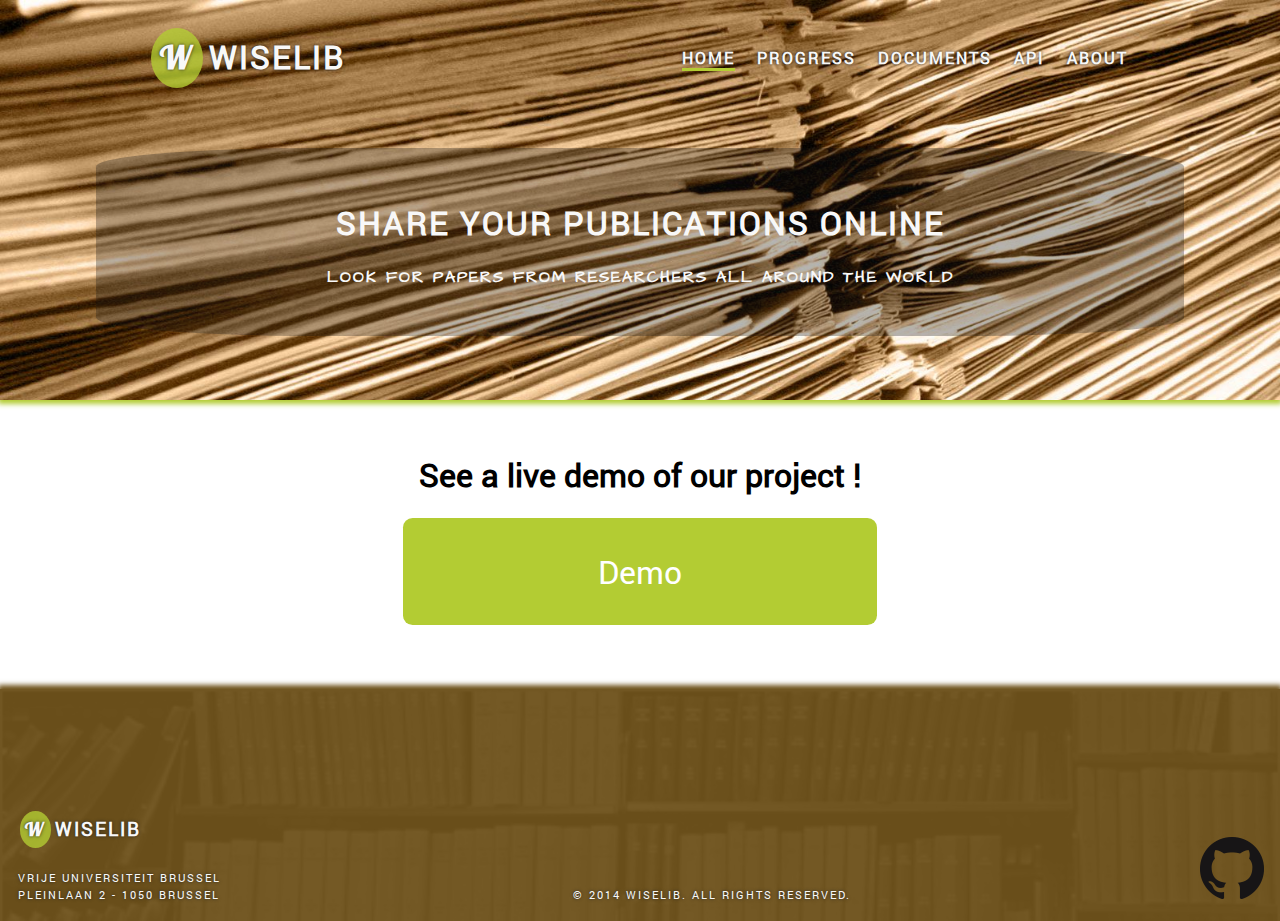
<file: index.html>
<!DOCTYPE html>
<html>
    <head>
        <meta charset="utf-8" />
        <link rel="stylesheet" href="stylesheet.css" />
        <title>WiseLib Home Page</title>
    </head>
    <body>
        <header>
            <div class="logo">
                <h1 class="logo-name">WiseLib</h1>
            </div>
            <nav>
                <ul class="menu">
                    <li><a class="current-menu-item" href="#">Home</a></li>
                    <li><a href="progress.html">Progress</a></li>
                    <li><a href="documents.html">Documents</a></li>
                    <li><a href="api.html">API</a></li>
                    <li><a href="about.html">About</a></li>
                </ul>
            </nav>
            <div class="banner-text">
                <h1>Share your publications online</h1>
                <p>Look for papers from researchers all around the world</p>
            </div>
        </header>
        <section>
            <h1>See a live demo of our project !</h1>
            <a class="demo-link" href="http://wilma.vub.ac.be:8080" target="_blank">Demo</a>
        </section>
        <footer>
            <div class="address">
                <h3 class="logo-name">WiseLib</h3>
                <p>Vrije Universiteit Brussel</p>
                <p>Pleinlaan 2 - 1050 Brussel</p>
            </div>
            <p>© 2014 WiseLib. All rights reserved.</p>
            <a href="https://github.com/WiseLib" target="_blank"><img src="img/github.png" /></a>
        </footer>
    </body>
</html>
</file>
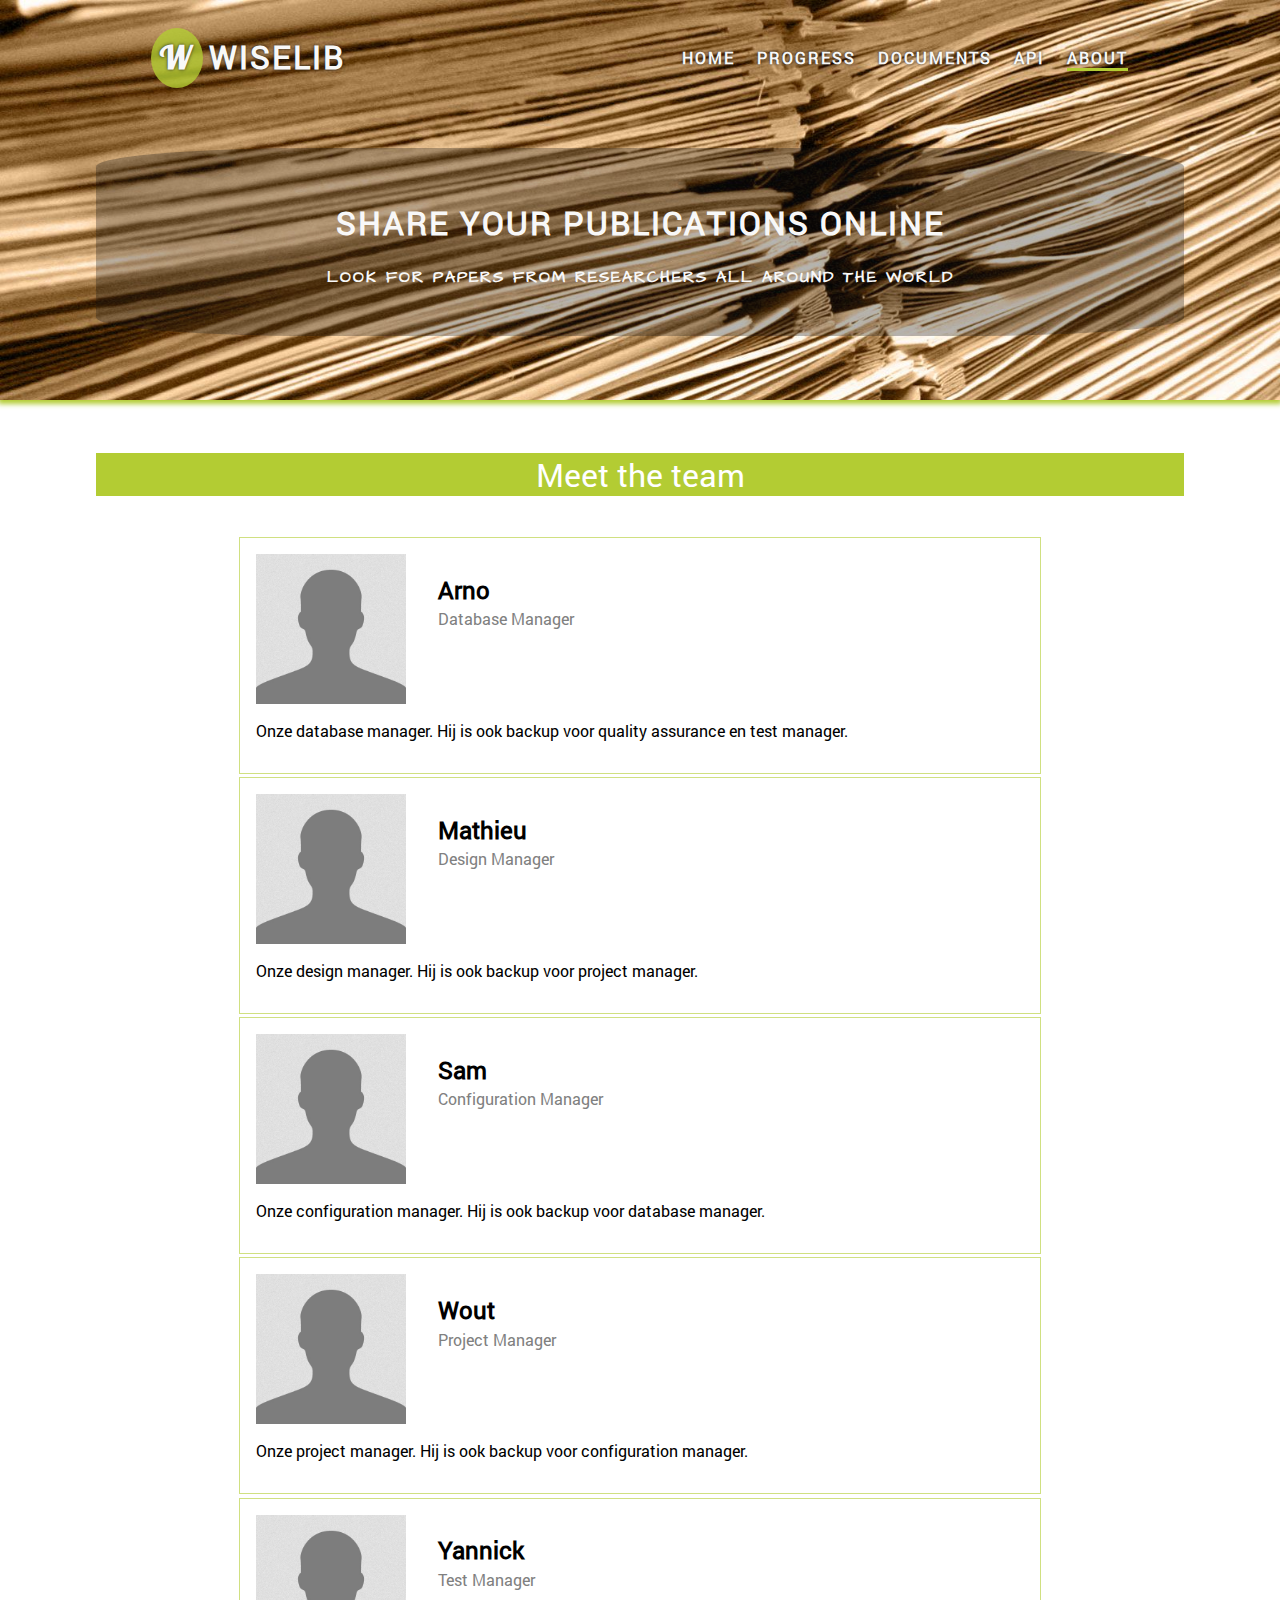
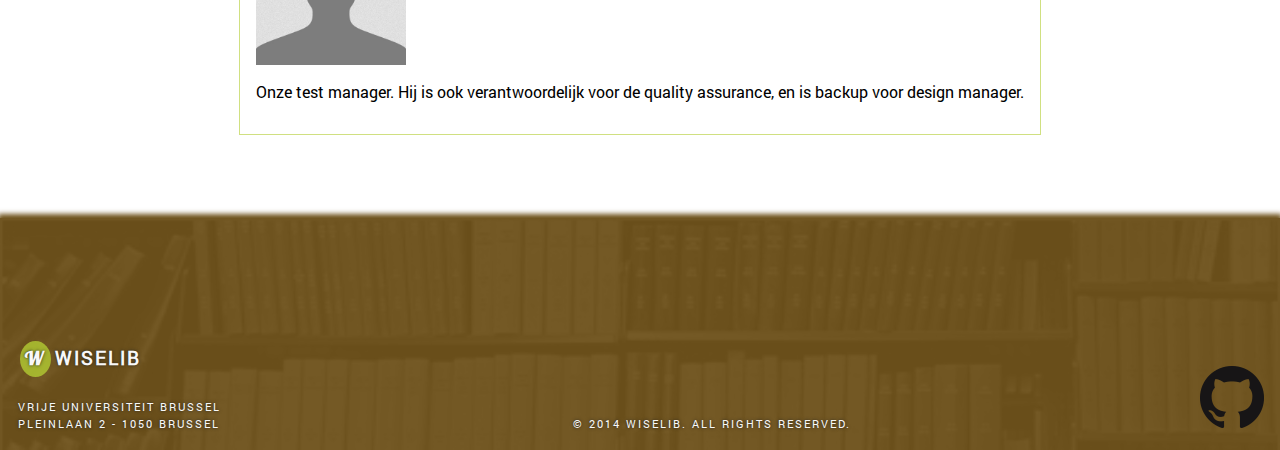
<file: about.html>
<!DOCTYPE html>
<html>
    <head>
        <meta charset="utf-8" />
        <link rel="stylesheet" href="stylesheet.css" />
        <title>WiseLib About</title>
    </head>
    <body>
        <header>
            <div class="logo">
                <h1 class="logo-name">WiseLib</h1>
            </div>
            <nav>
                <ul class="menu">
                    <li><a href="index.html">Home</a></li>
                    <li><a href="progress.html">Progress</a></li>
                    <li><a href="documents.html">Documents</a></li>
                    <li><a href="api.html">API</a></li>
                    <li><a class="current-menu-item" href="#">About</a></li>
                </ul>
            </nav>
            <div class="banner-text">
                <h1>Share your publications online</h1>
                <p>Look for papers from researchers all around the world</p>
            </div>
        </header>
        <div class="content">
            <section>
                <h1 class="section-title">Meet the team</h1>
                <ul class="team-list">
                    <li class="person">
                        <div class="person-header">
                            <img src="img/profile-arno.jpg" />
                            <div class="name">
                                <h2>Arno</h2>
                                <p>Database Manager</p>
                            </div>
                        </div>
                        <p>Onze database manager. Hij is ook backup voor quality assurance en test manager.</p>
                    </li>
                    <li class="person">
                        <div class="person-header">
                            <img src="img/profile-mathieu.jpg" />
                            <div class="name">
                                <h2>Mathieu</h2>
                                <p>Design Manager</p>
                            </div>
                        </div>
                        <p>Onze design manager. Hij is ook backup voor project manager.</p>
                    </li>
                    <li class="person">
                        <div class="person-header">
                            <img src="img/profile-sam.jpg" />
                            <div class="name">
                                <h2>Sam</h2>
                                <p>Configuration Manager</p>
                            </div>
                        </div>
                        <p>Onze configuration manager. Hij is ook backup voor database manager.</p>
                    </li>
                    <li class="person">
                        <div class="person-header">
                            <img src="img/profile-wout.jpg" />
                            <div class="name">
                                <h2>Wout</h2>
                                <p>Project Manager</p>
                            </div>
                        </div>
                        <p>Onze project manager. Hij is ook backup voor configuration manager.</p>
                    </li>
                    <li class="person">
                        <div class="person-header">
                            <img src="img/profile-yannick.jpg" />
                            <div class="name">
                                <h2>Yannick</h2>
                                <p>Test Manager</p>
                            </div>
                        </div>
                        <p>Onze test manager. Hij is ook verantwoordelijk voor de quality assurance, en is backup voor design manager.</p>
                    </li>
                </ul>
            </section>
        </div>
        <footer>
            <div class="address">
                <h3 class="logo-name">WiseLib</h3>
                <p>Vrije Universiteit Brussel</p>
                <p>Pleinlaan 2 - 1050 Brussel</p>
            </div>
            <p>© 2014 WiseLib. All rights reserved.</p>
            <a href="https://github.com/WiseLib" target="_blank"><img src="img/github.png" /></a>
        </footer>
    </body>
</html>
</file>
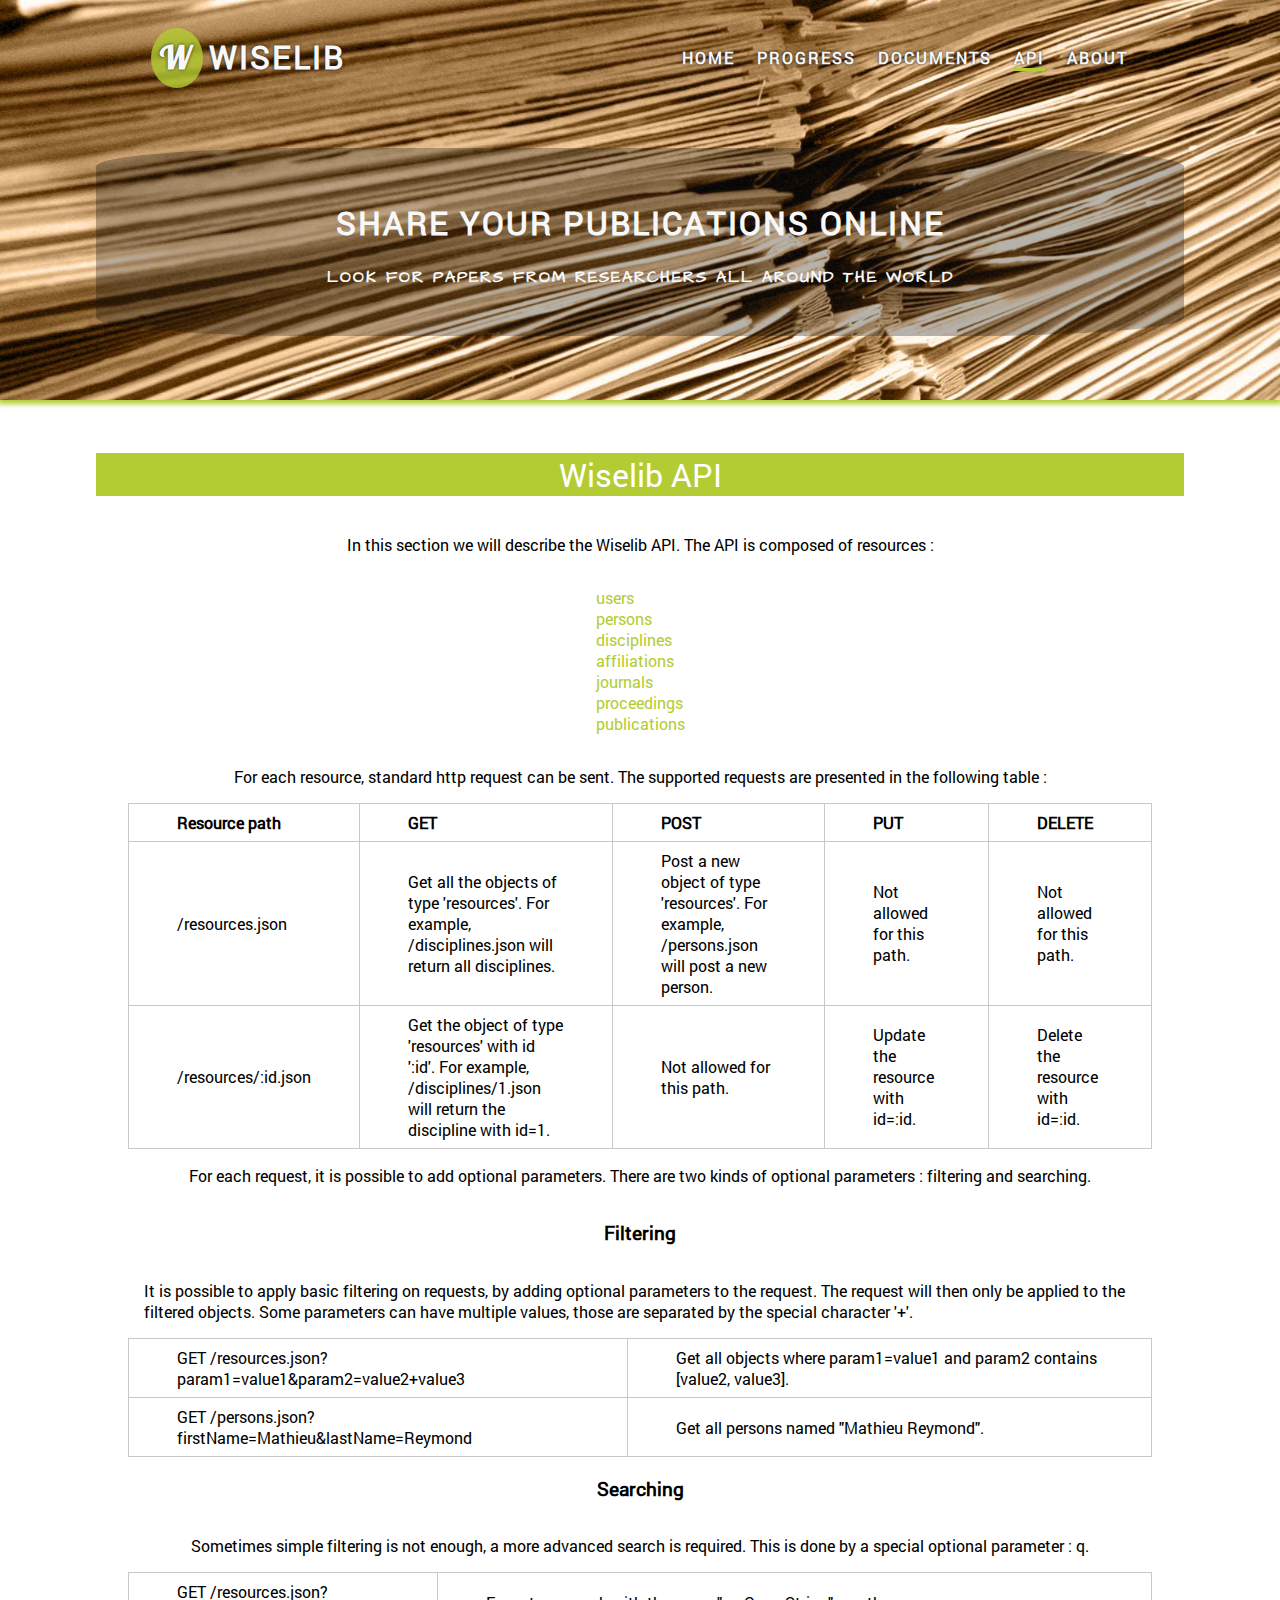
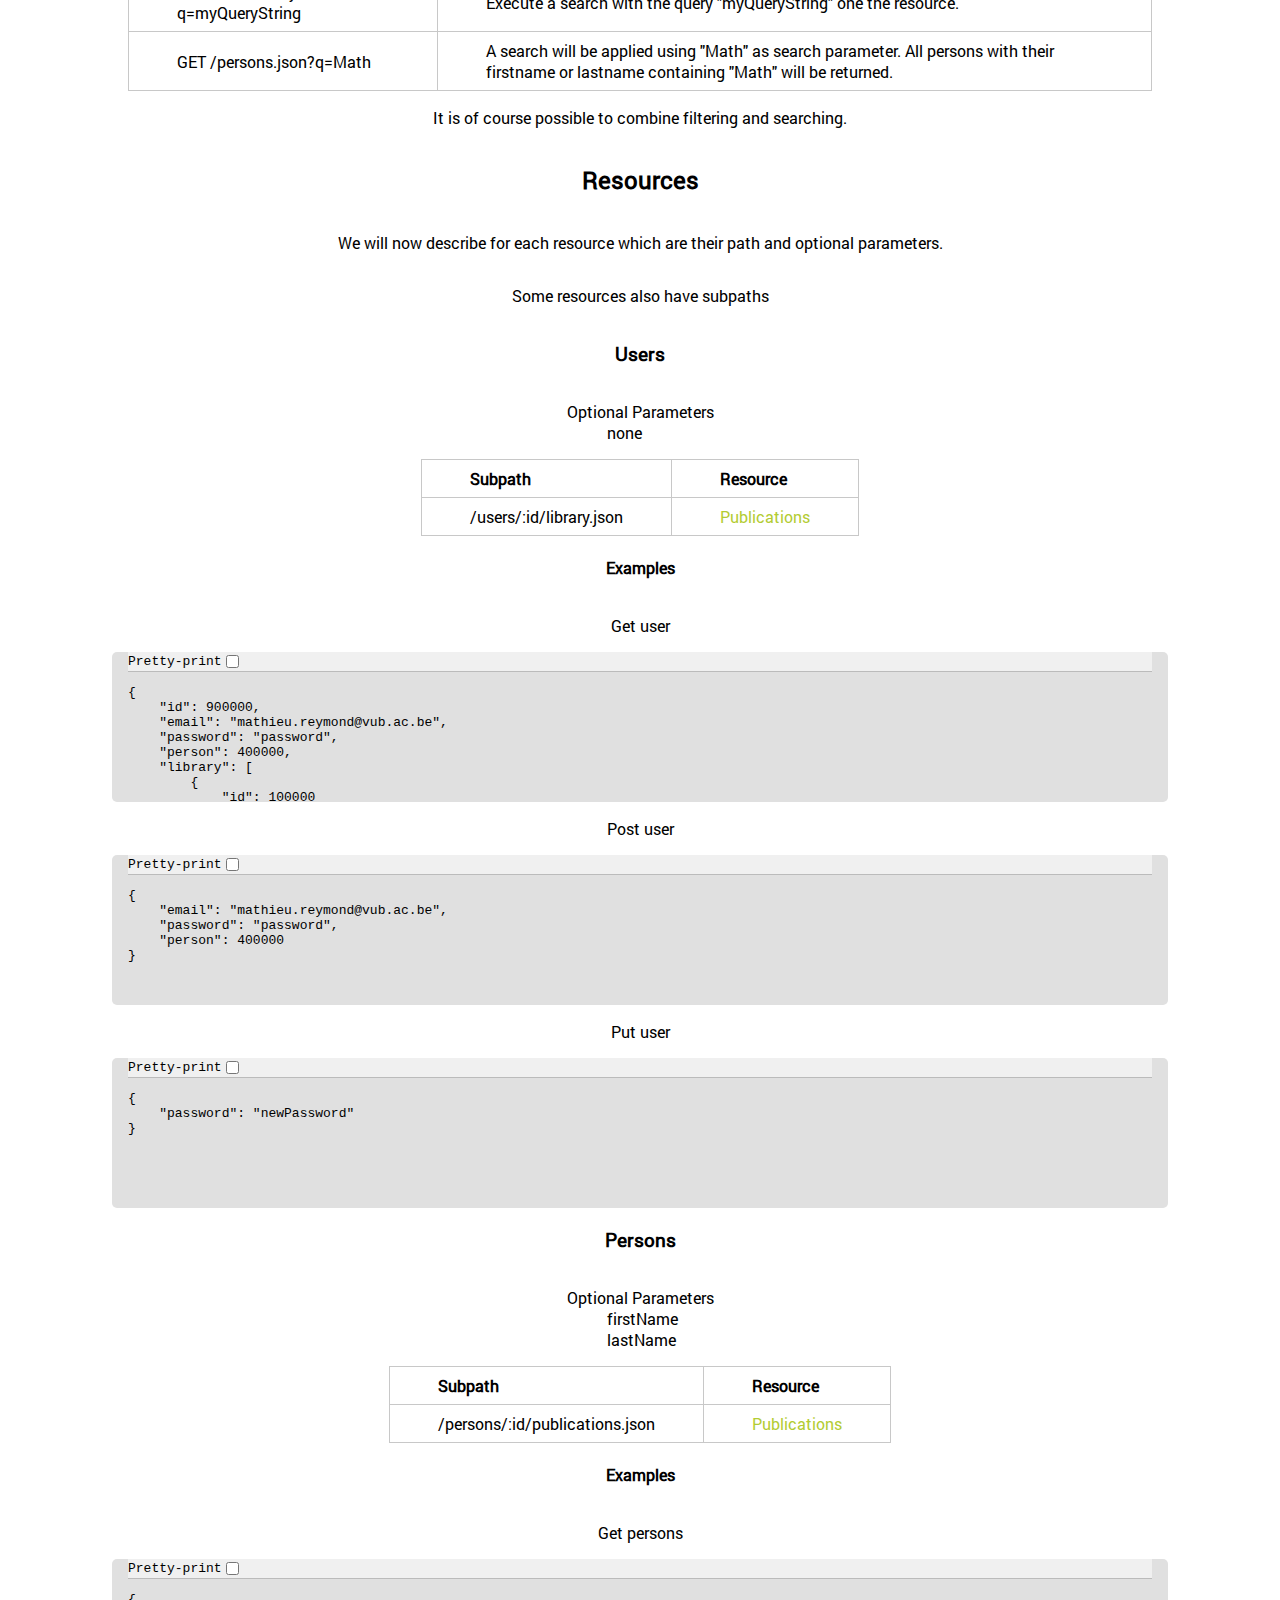
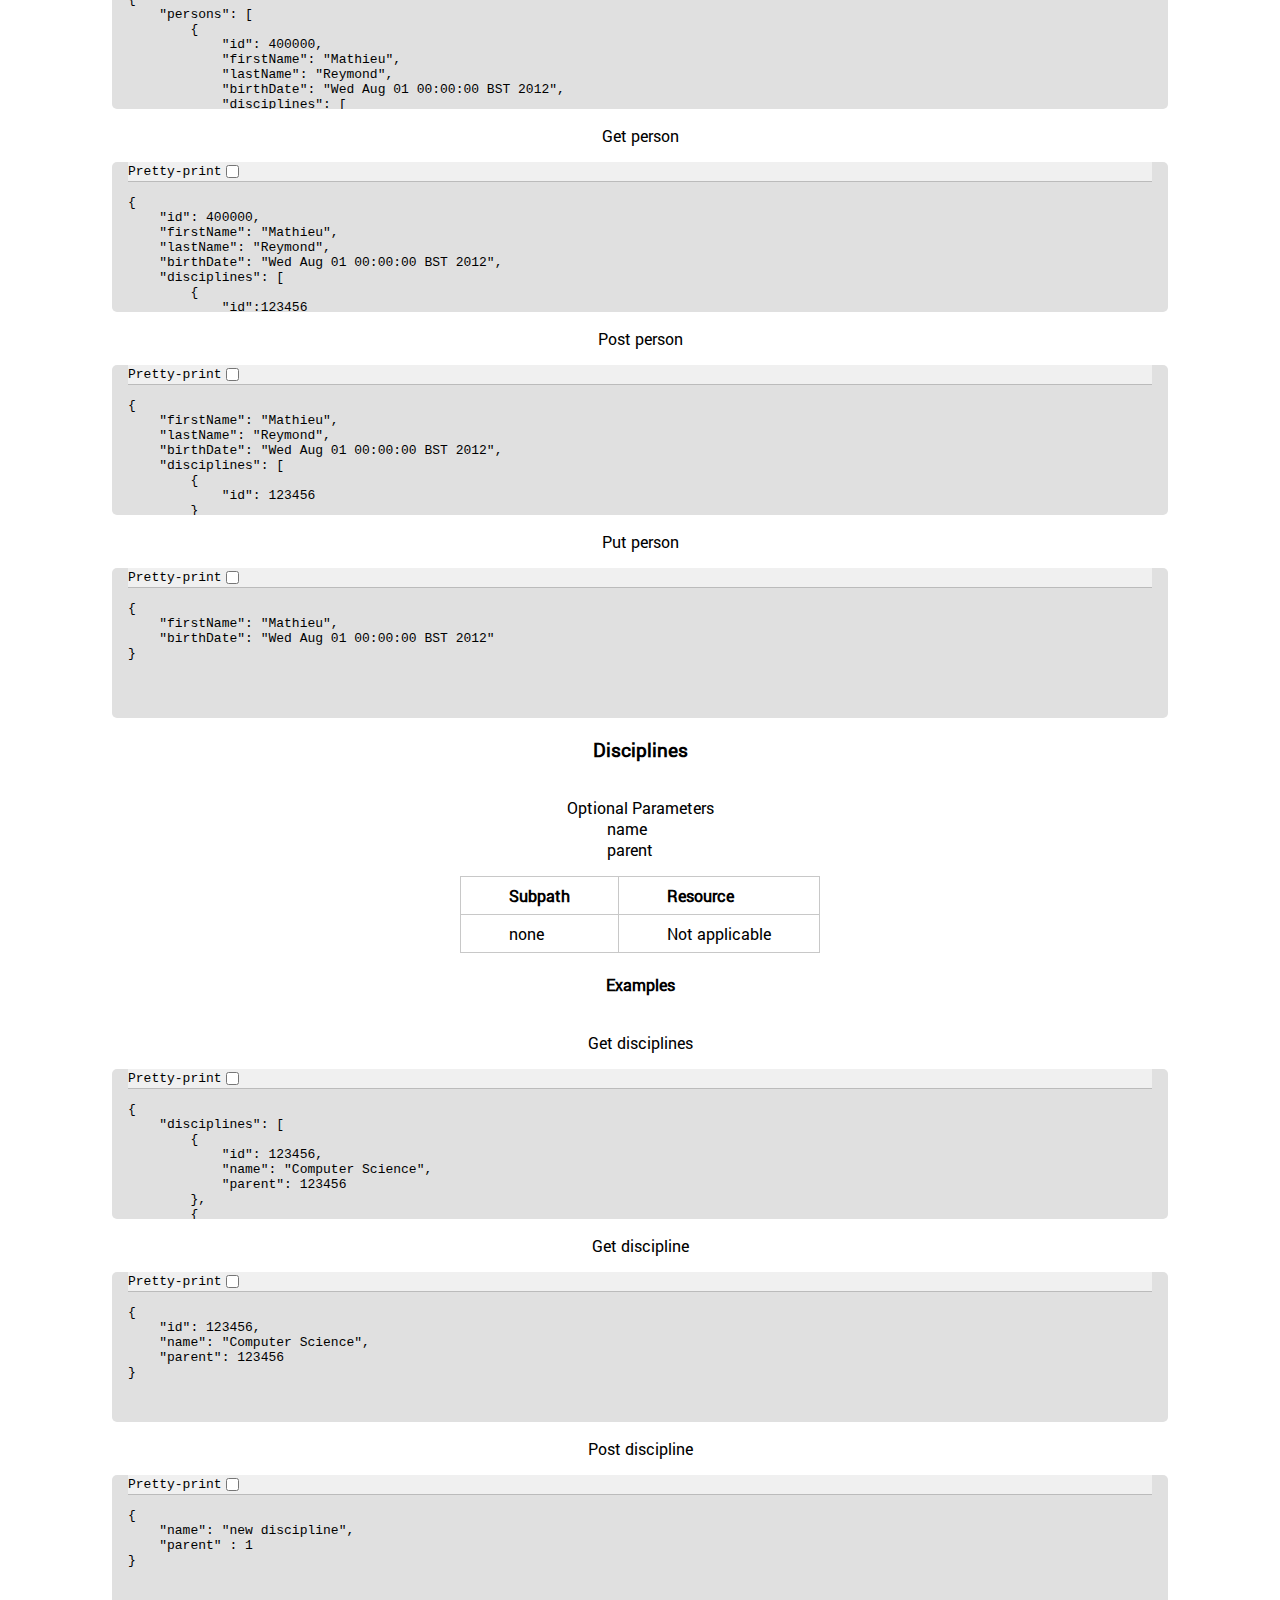
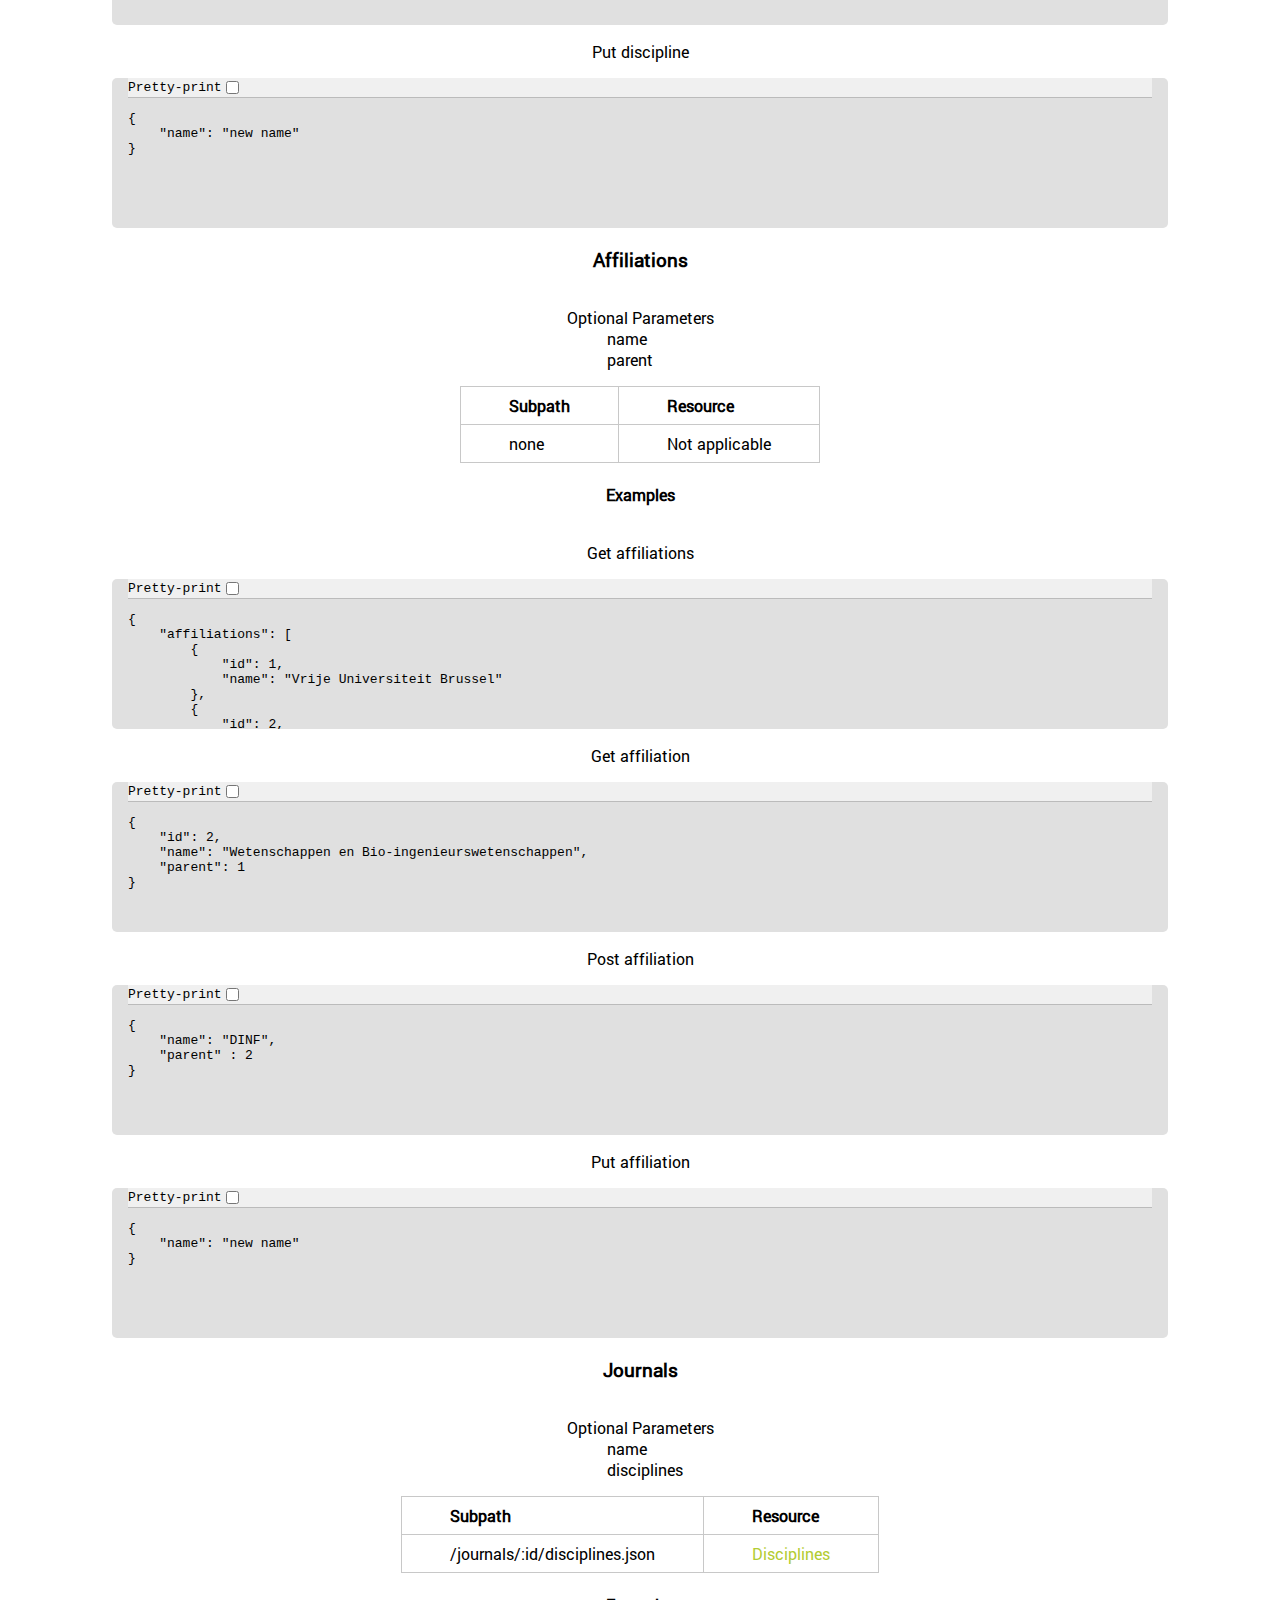
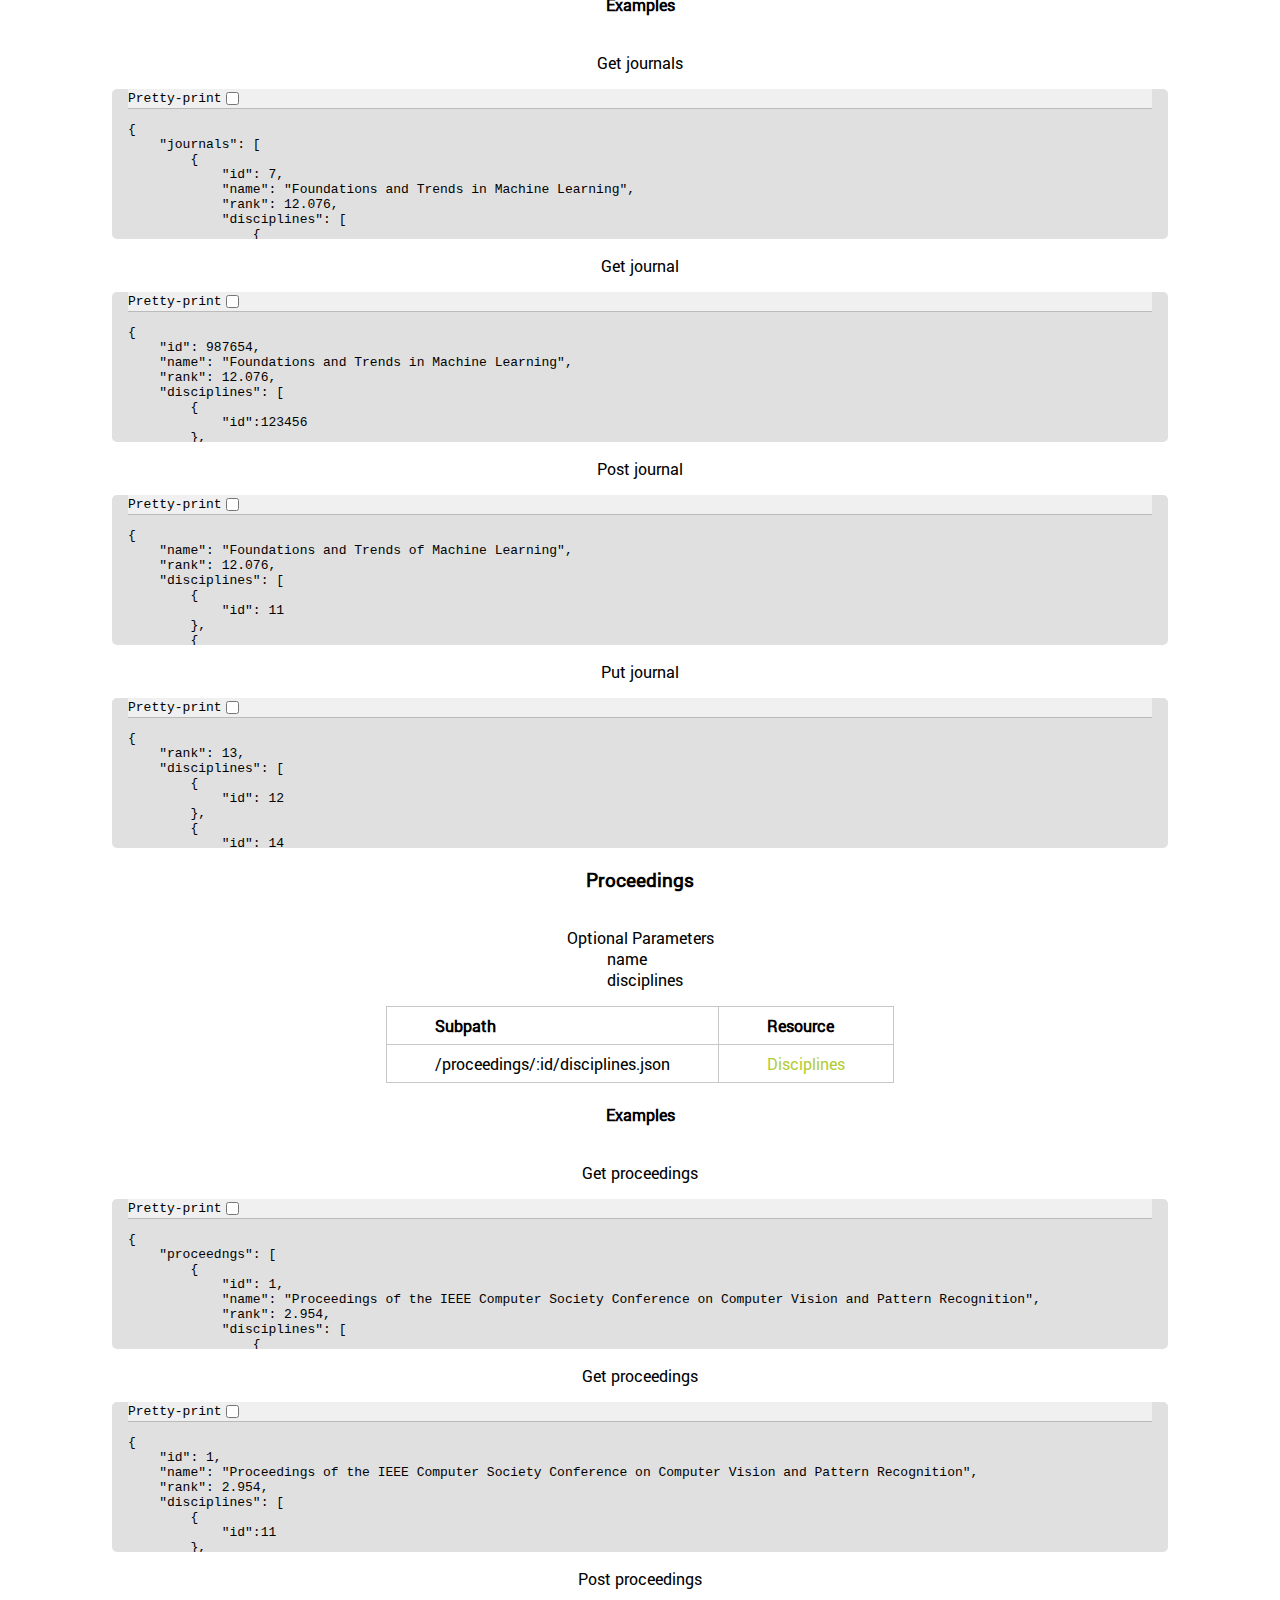
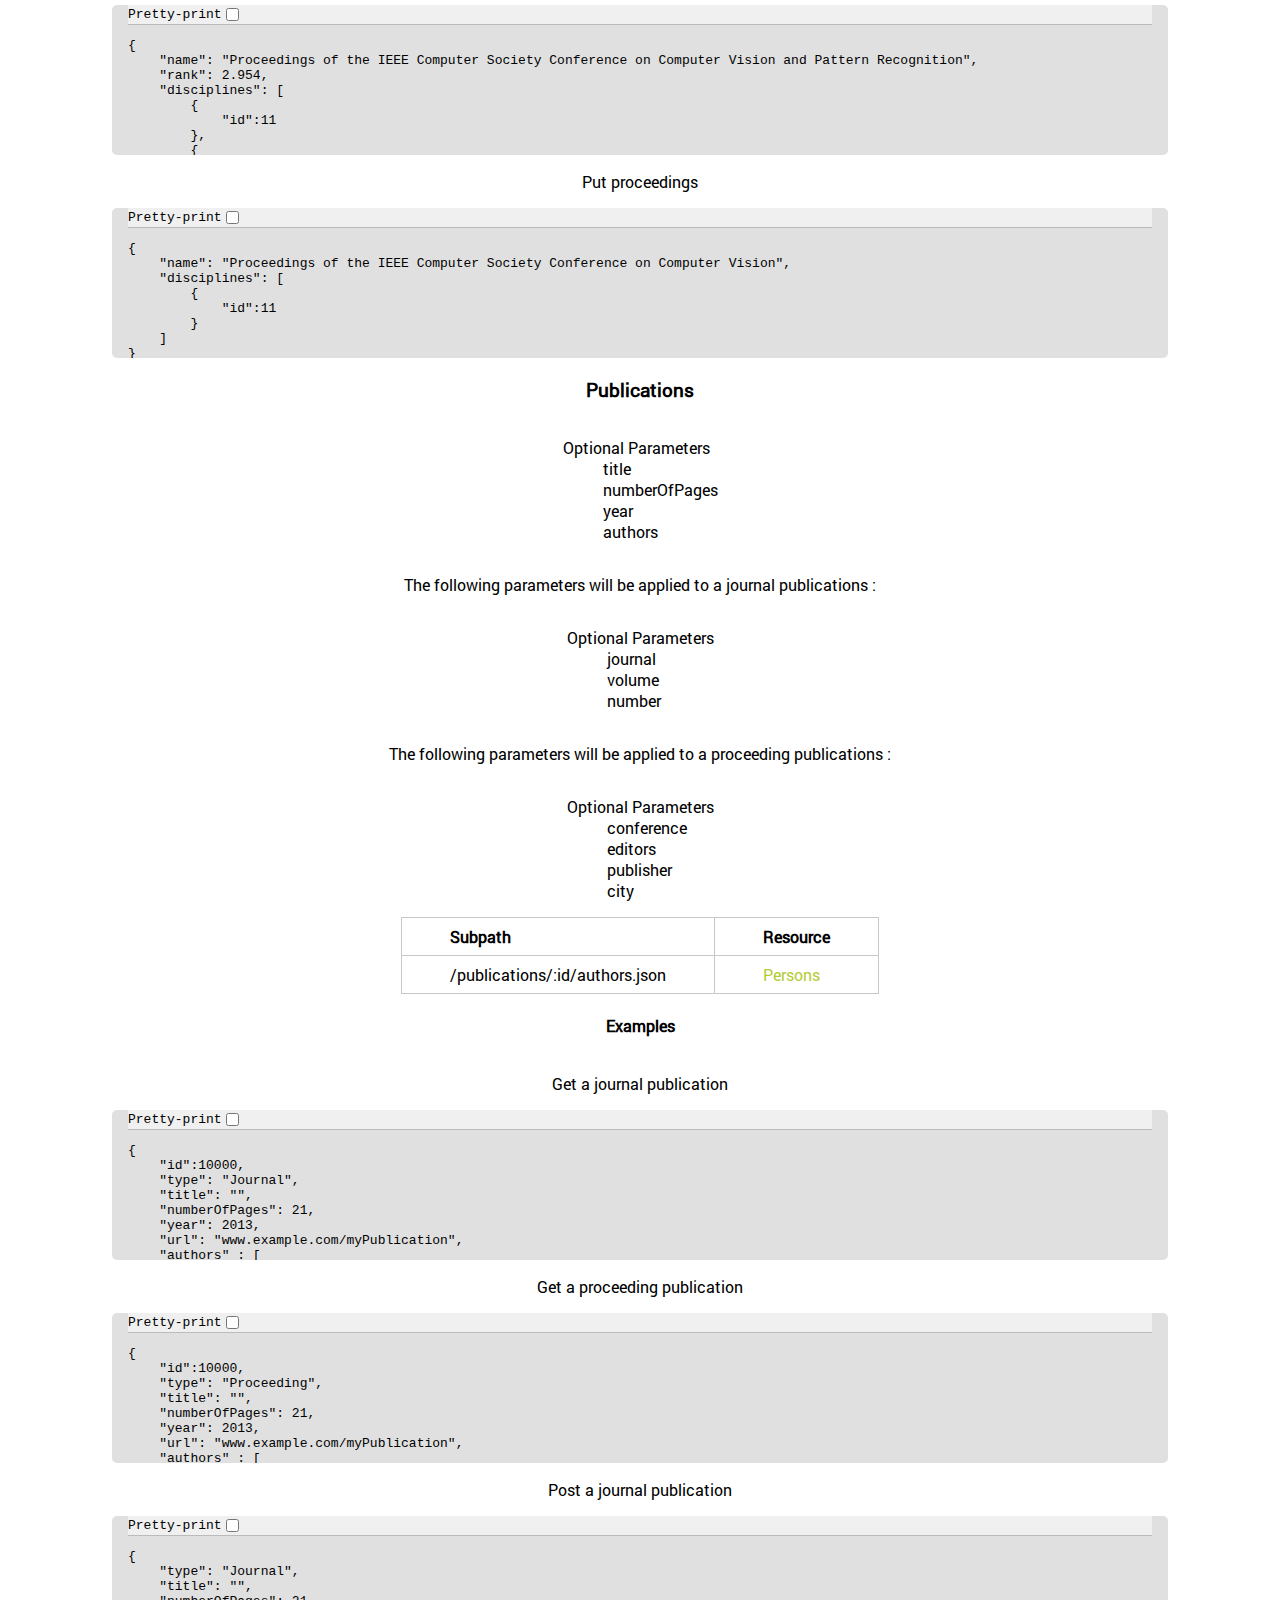
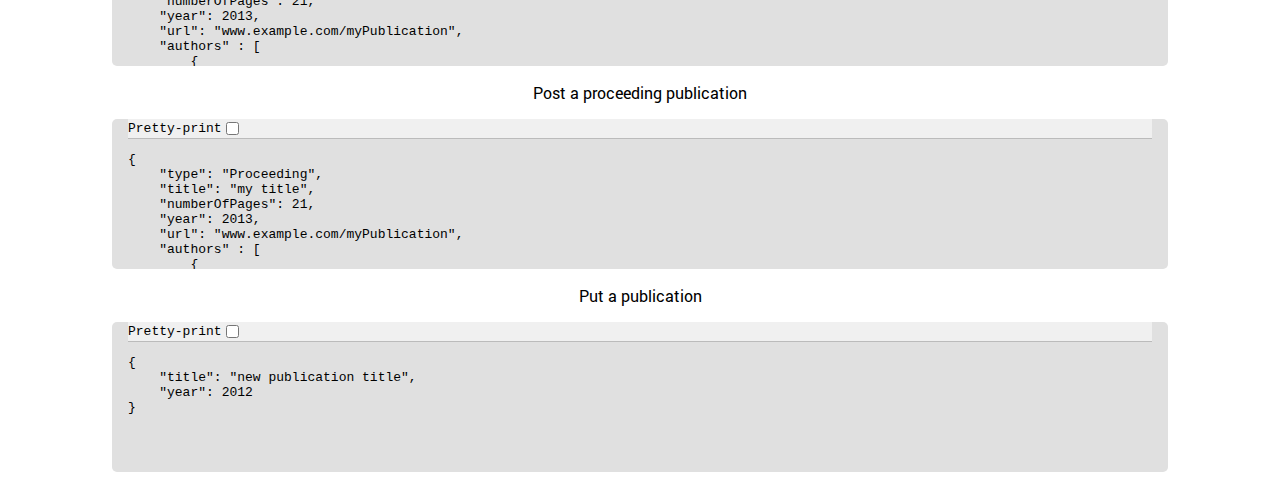
<file: api.html>
<!DOCTYPE html>
<html>
    <head>
        <meta charset="utf-8" />
        <link rel="stylesheet" href="stylesheet.css" />
        <title>WiseLib API</title>
    </head>
    <body>
    	<header>
            <div class="logo">
                <h1 class="logo-name">WiseLib</h1>
            </div>
            <nav>
                <ul class="menu">
                    <li><a href="index.html">Home</a></li>
                    <li><a href="progress.html">Progress</a></li>
                    <li><a href="documents.html">Documents</a></li>
                    <li><a class="current-menu-item" href="#">API</a></li>
                    <li><a href="about.html">About</a></li>
                </ul>
            </nav>
            <div class="banner-text">
                <h1>Share your publications online</h1>
                <p>Look for papers from researchers all around the world</p>
            </div>
        </header>
        <div class="content">
        	<section>
        		<h1 class="section-title">Wiselib API</h1>
                <p>In this section we will describe the Wiselib API. The API is composed of resources :</p>
                <ul>
                    <li><a href="#users">users</a></li>
                    <li><a href="#persons">persons</a></li>
                    <li><a href="#disciplines">disciplines</a></li>
                    <li><a href="#affiliations">affiliations</a></li>
                    <li><a href="#journals">journals</a></li>
                    <li><a href="#proceedings">proceedings</a></li>
                    <li><a href="#publications">publications</a></li>
                </ul>
                <p>For each resource, standard http request can be sent. The supported requests are presented in the following table :</p>
                <table>
                    <tr>
                        <th>
                            Resource path
                        </th>
                        <th>
                            <span>GET</span>
                        </th>
                        <th>
                            <span>POST</span>
                        </th>
                        <th>
                            <span>PUT</span>
                        </th>
                        <th>
                            <span>DELETE</span>
                        </th>
                    </tr>
                    <tr>
                        <td>
                            /resources.json
                        </td>
                        <td>
                            Get all the objects of type 'resources'. For example, /disciplines.json will return all disciplines.
                        </td>
                        <td>
                            Post a new object of type 'resources'. For example, /persons.json will post a new person.
                        </td>
                        <td>
                            Not allowed for this path.
                        </td>
                        <td>
                            Not allowed for this path.
                        </td>
                    </tr>
                    <tr>
                        <td>
                            /resources/:id.json
                        </td>
                        <td>
                            Get the object of type 'resources' with id ':id'. For example, /disciplines/1.json will return the discipline with id=1.
                        </td>
                        <td>
                            Not allowed for this path.
                        </td>
                        <td>
                            Update the resource with id=:id.
                        </td>
                        <td>
                            Delete the resource with id=:id.
                        </td>
                    </tr>
                </table>
                <p>For each request, it is possible to add optional parameters. There are two kinds of optional parameters : filtering and searching.</p>
                <h3>Filtering</h3>
                <p>It is possible to apply basic filtering on requests, by adding optional parameters to the request. The request will then only be applied to the filtered objects. Some parameters can have multiple values, those are separated by the special character '+'.</p>
                <table>
                    <tr>
                        <td>
                            GET /resources.json?param1=value1&amp;param2=value2+value3
                        </td>
                        <td>
                            Get all objects where param1=value1 and param2 contains [value2, value3].
                        </td>
                    </tr>
                    <tr>
                        <td>
                            GET /persons.json?firstName=Mathieu&amp;lastName=Reymond
                        </td>
                        <td>
                            Get all persons named "Mathieu Reymond".
                        </td>
                    </tr>
                </table>
                <h3>Searching</h3>
                <p>Sometimes simple filtering is not enough, a more advanced search is required. This is done by a special optional parameter : q.</p>
                <table>
                    <tr>
                        <td>
                            GET /resources.json?q=myQueryString
                        </td>
                        <td>
                            Execute a search with the query "myQueryString" one the resource.
                        </td>
                    </tr>
                    <tr>
                        <td>
                            GET /persons.json?q=Math
                        </td>
                        <td>
                            A search will be applied using "Math" as search parameter. All persons with their firstname or lastname containing "Math" will be returned.
                        </td>
                    </tr>
                </table>
                <p>It is of course possible to combine filtering and searching.</p>
                <h2>Resources</h2>
                <p>We will now  describe for each resource which are their path and optional parameters.</p>
                <p>Some resources also have subpaths</p>
                <h3 id="users">Users</h3>
                <dl>
                    <dt>Optional Parameters</dt>
                    <dd>none</dd>
                </dl>
                <table>
                    <tr>
                        <th>
                            Subpath
                        </th>
                        <th>
                            Resource
                        </th>
                    </tr>
                    <tr>
                        <td>
                            /users/:id/library.json
                        </td>
                        <td>
                            <a href="#publications">Publications</a>
                        </td>
                    </tr>
                </table>
                <h4>Examples</h4>
                <p>Get user</p>
                <iframe class="api-body" content-type="application/json" src="doc/api/user-get.json"></iframe>
                <p>Post user</p>
                <iframe class="api-body" content-type="application/json" src="doc/api/user-post.json"></iframe>
                <p>Put user</p> 
                <iframe class="api-body" content-type="application/json" src="doc/api/user-put.json"></iframe> 
                <h3 id="persons">Persons</h3>
                <dl>
                    <dt>Optional Parameters</dt>
                    <dd>firstName</dd>
                    <dd>lastName</dd>
                </dl>
                <table>
                    <tr>
                        <th>
                            Subpath
                        </th>
                        <th>
                            Resource
                        </th>
                    </tr>
                    <tr>
                        <td>
                            /persons/:id/publications.json
                        </td>
                        <td>
                            <a href="#publications">Publications</a>
                        </td>
                    </tr>
                </table>
                <h4>Examples</h4>
                <p>Get persons</p>
                <iframe class="api-body" content-type="application/json" src="doc/api/persons-get.json"></iframe>
                <p>Get person</p>
                <iframe class="api-body" content-type="application/json" src="doc/api/person-get.json"></iframe>
                <p>Post person</p>
                <iframe class="api-body" content-type="application/json" src="doc/api/person-post.json"></iframe>
                <p>Put person</p> 
                <iframe class="api-body" content-type="application/json" src="doc/api/person-put.json"></iframe> 
                <h3 id="disciplines">Disciplines</h3>
                <dl>
                    <dt>Optional Parameters</dt>
                    <dd>name</dd>
                    <dd>parent</dd>
                </dl>
                <table>
                    <tr>
                        <th>
                            Subpath
                        </th>
                        <th>
                            Resource
                        </th>
                    </tr>
                    <tr>
                        <td>
                            none
                        </td>
                        <td>
                            Not applicable
                        </td>
                    </tr>
                </table>
                <h4>Examples</h4>
                <p>Get disciplines</p>
                <iframe class="api-body" content-type="application/json" src="doc/api/disciplines-get.json"></iframe>
                <p>Get discipline</p>
                <iframe class="api-body" content-type="application/json" src="doc/api/discipline-get.json"></iframe>
                <p>Post discipline</p>
                <iframe class="api-body" content-type="application/json" src="doc/api/discipline-post.json"></iframe>
                <p>Put discipline</p> 
                <iframe class="api-body" content-type="application/json" src="doc/api/discipline-put.json"></iframe>
                <h3 id="affiliations">Affiliations</h3>
                <dl>
                    <dt>Optional Parameters</dt>
                    <dd>name</dd>
                    <dd>parent</dd>
                </dl>
                <table>
                    <tr>
                        <th>
                            Subpath
                        </th>
                        <th>
                            Resource
                        </th>
                    </tr>
                    <tr>
                        <td>
                            none
                        </td>
                        <td>
                            Not applicable
                        </td>
                    </tr>
                </table>
                <h4>Examples</h4>
                <p>Get affiliations</p>
                <iframe class="api-body" content-type="application/json" src="doc/api/affiliations-get.json"></iframe>
                <p>Get affiliation</p>
                <iframe class="api-body" content-type="application/json" src="doc/api/affiliation-get.json"></iframe>
                <p>Post affiliation</p>
                <iframe class="api-body" content-type="application/json" src="doc/api/affiliation-post.json"></iframe>
                <p>Put affiliation</p> 
                <iframe class="api-body" content-type="application/json" src="doc/api/affiliation-put.json"></iframe>
                <h3 id="journals">Journals</h3>
                <dl>
                    <dt>Optional Parameters</dt>
                    <dd>name</dd>
                    <dd>disciplines</dd>
                </dl>
                <table>
                    <tr>
                        <th>
                            Subpath
                        </th>
                        <th>
                            Resource
                        </th>
                    </tr>
                    <tr>
                        <td>
                            /journals/:id/disciplines.json
                        </td>
                        <td>
                            <a href="#disciplines">Disciplines</a>
                        </td>
                    </tr>
                </table>
                <h4>Examples</h4>
                <p>Get journals</p>
                <iframe class="api-body" content-type="application/json" src="doc/api/journals-get.json"></iframe>
                <p>Get journal</p>
                <iframe class="api-body" content-type="application/json" src="doc/api/journal-get.json"></iframe>
                <p>Post journal</p>
                <iframe class="api-body" content-type="application/json" src="doc/api/journal-post.json"></iframe>
                <p>Put journal</p> 
                <iframe class="api-body" content-type="application/json" src="doc/api/journal-put.json"></iframe>
                <h3 id="proceedings">Proceedings</h3>
                <dl>
                    <dt>Optional Parameters</dt>
                    <dd>name</dd>
                    <dd>disciplines</dd>
                </dl>
                <table>
                    <tr>
                        <th>
                            Subpath
                        </th>
                        <th>
                            Resource
                        </th>
                    </tr>
                    <tr>
                        <td>
                            /proceedings/:id/disciplines.json
                        </td>
                        <td>
                            <a href="#disciplines">Disciplines</a>
                        </td>
                    </tr>
                </table>
                <h4>Examples</h4>
                <p>Get proceedings</p>
                <iframe class="api-body" content-type="application/json" src="doc/api/proceedings-get.json"></iframe>
                <p>Get proceedings</p>
                <iframe class="api-body" content-type="application/json" src="doc/api/proceeding-get.json"></iframe>
                <p>Post proceedings</p>
                <iframe class="api-body" content-type="application/json" src="doc/api/proceeding-post.json"></iframe>
                <p>Put proceedings</p> 
                <iframe class="api-body" content-type="application/json" src="doc/api/proceeding-put.json"></iframe>
                <h3 id="publications">Publications</h3>
                <dl>
                    <dt>Optional Parameters</dt>
                    <dd>title</dd>
                    <dd>numberOfPages</dd>
                    <dd>year</dd>
                    <dd>authors</dd>
                </dl>
                <p>The following parameters will be applied to a journal publications :</p>
                <dl>
                    <dt>Optional Parameters</dt>
                    <dd>journal</dd>
                    <dd>volume</dd>
                    <dd>number</dd>
                </dl>
                <p>The following parameters will be applied to a proceeding publications :</p>
                <dl>
                    <dt>Optional Parameters</dt>
                    <dd>conference</dd>
                    <dd>editors</dd>
                    <dd>publisher</dd>
                    <dd>city</dd>
                </dl>
                <table>
                    <tr>
                        <th>
                            Subpath
                        </th>
                        <th>
                            Resource
                        </th>
                    </tr>
                    <tr>
                        <td>
                            /publications/:id/authors.json
                        </td>
                        <td>
                            <a href="#persons">Persons</a>
                        </td>
                    </tr>
                </table>
                <h4>Examples</h4>
                <p>Get a journal publication</p>
                <iframe class="api-body" content-type="application/json" src="doc/api/journalpublication-get.json"></iframe>
                <p>Get a proceeding publication</p>
                <iframe class="api-body" content-type="application/json" src="doc/api/proceedingpublication-get.json"></iframe>
                <p>Post a journal publication</p>
                <iframe class="api-body" content-type="application/json" src="doc/api/journalpublication-post.json"></iframe>
                <p>Post a proceeding publication</p>
                <iframe class="api-body" content-type="application/json" src="doc/api/proceedingpublication-post.json"></iframe>
                <p>Put a publication</p> 
                <iframe class="api-body" content-type="application/json" src="doc/api/publication-put.json"></iframe>
        	</section>
        </div>
    </body>
</html>
</file>
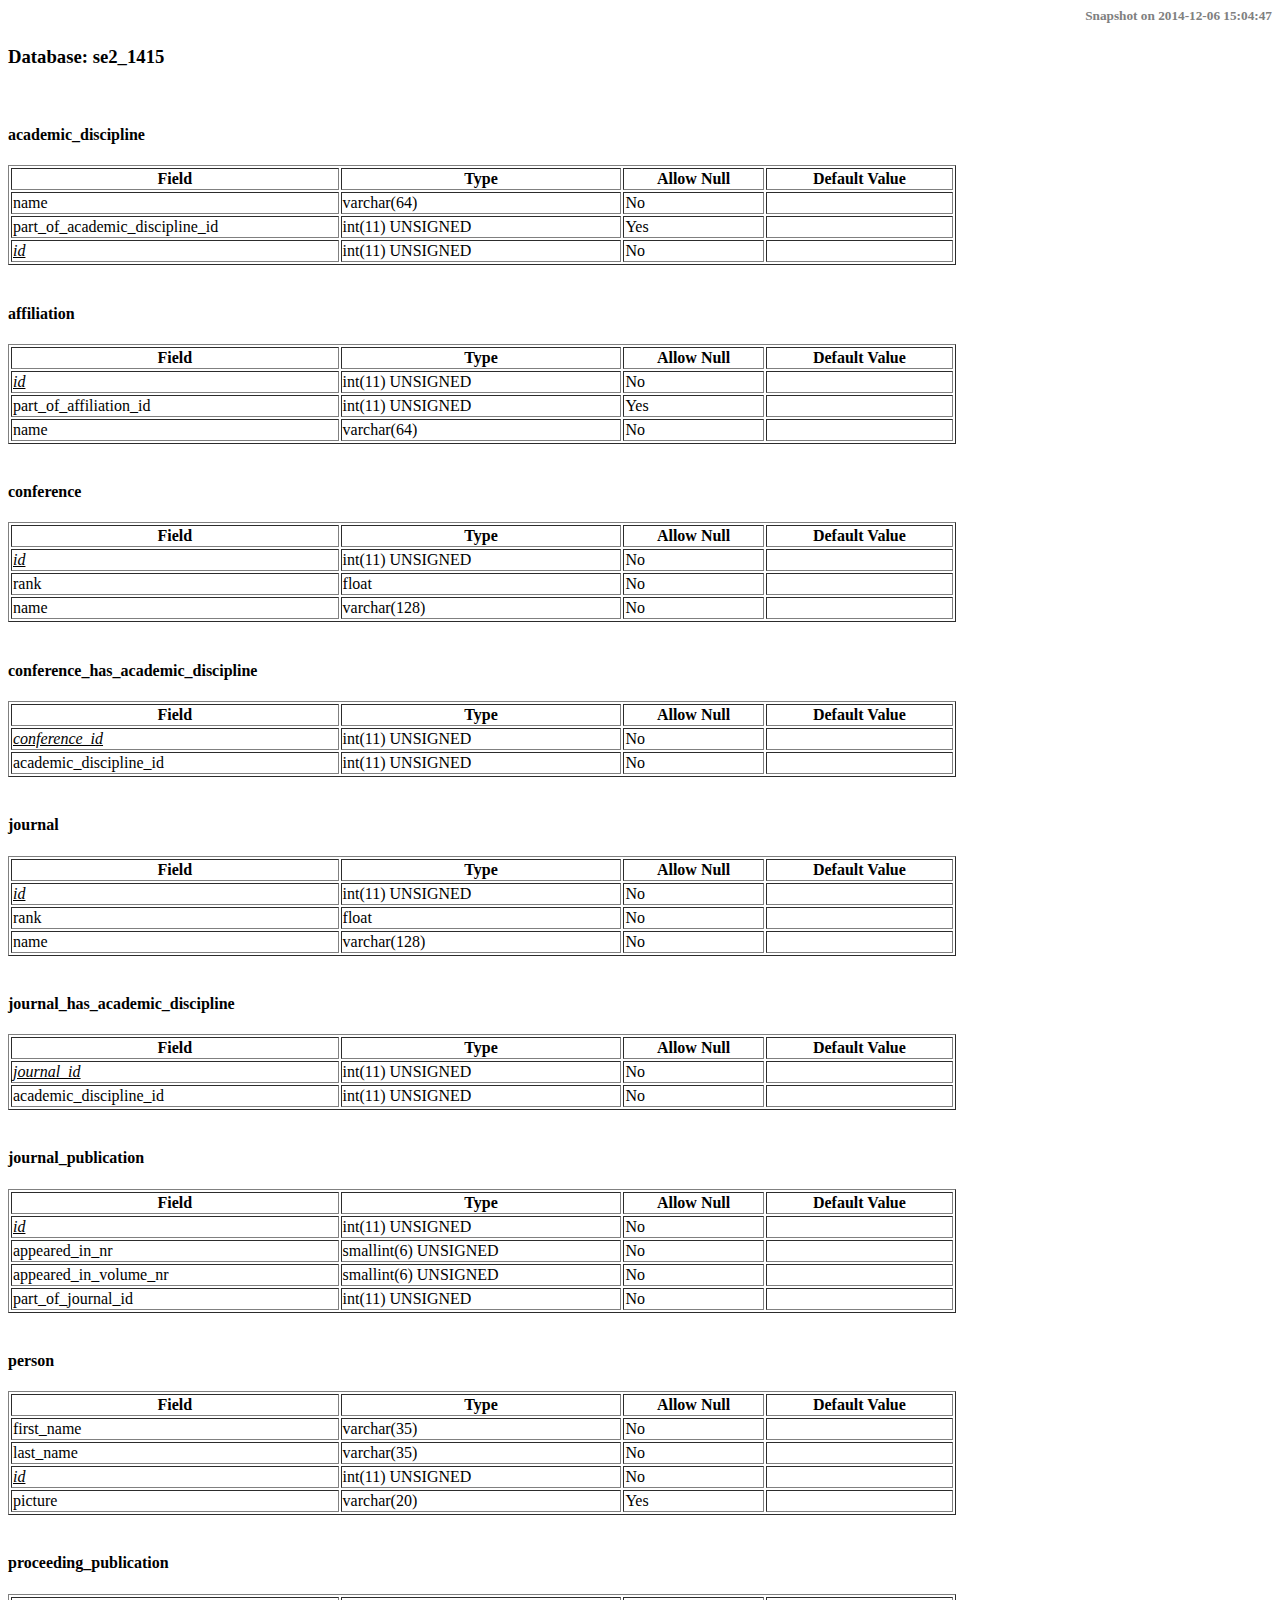
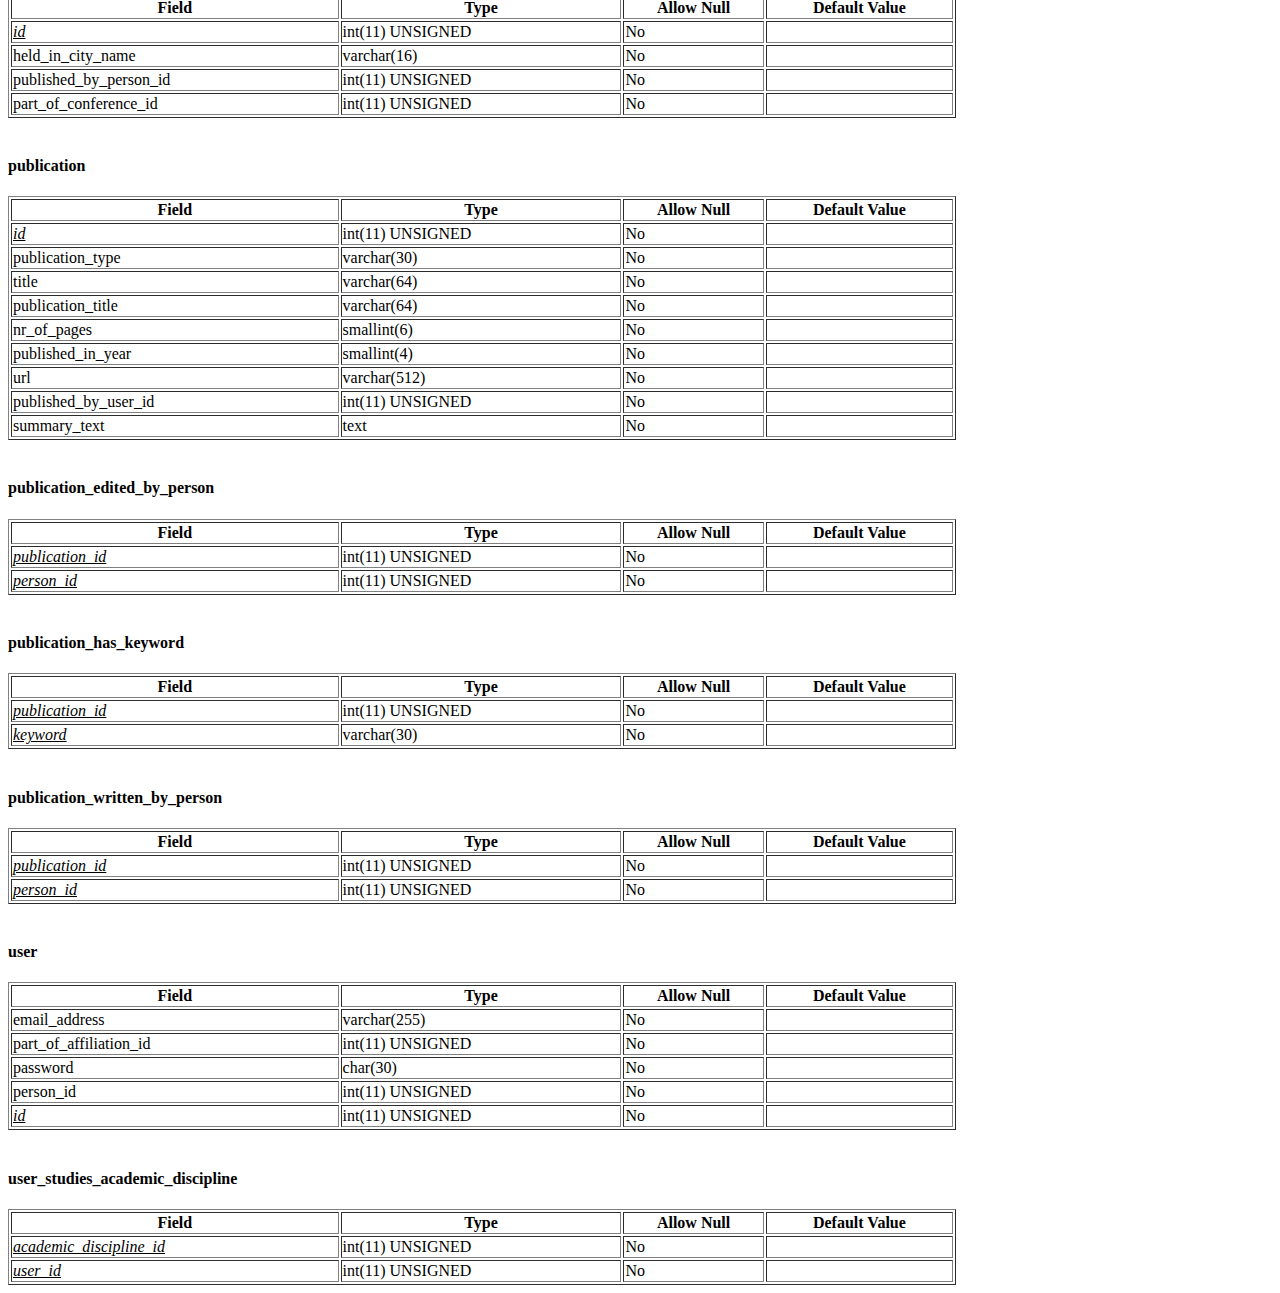
<file: db_schema.html>
<html>
<head>
	<meta http-equiv="content-type" content="text/html; charset=UTF-8">
	<title>DB schema Wiselib</title>
</head>
<body>
<h5 align="right" style="color: gray; ">Snapshot on 2014-12-06 15:04:47</h5>
<h3>Database: se2_1415</h3>
<br>
<h4>academic_discipline</h4>
<table border=1 width=75%>
<tr>
	<th width=35%>Field</th>
	<th width=30%>Type</th>
	<th width=15%>Allow Null</th>
	<th width=20%>Default Value</th>
</tr>
<tr>
	<td width=35%>name</td>
	<td width=30%>varchar(64)</td>
	<td width=15%>No</td>
	<td width=20%></td>
</tr>
<tr>
	<td width=35%>part_of_academic_discipline_id</td>
	<td width=30%>int(11) UNSIGNED</td>
	<td width=15%>Yes</td>
	<td width=20%></td>
</tr>
<tr>
	<td width=35% style="text-decoration: underline"><em>id</em></td>
	<td width=30%>int(11) UNSIGNED</td>
	<td width=15%>No</td>
	<td width=20%></td>
</tr>
</table>
<br>
<h4>affiliation</h4>
<table border=1 width=75%>
<tr>
	<th width=35%>Field</th>
	<th width=30%>Type</th>
	<th width=15%>Allow Null</th>
	<th width=20%>Default Value</th>
</tr>
<tr>
	<td width=35% style="text-decoration: underline"><em>id</em></td>
	<td width=30%>int(11) UNSIGNED</td>
	<td width=15%>No</td>
	<td width=20%></td>
</tr>
<tr>
	<td width=35%>part_of_affiliation_id</td>
	<td width=30%>int(11) UNSIGNED</td>
	<td width=15%>Yes</td>
	<td width=20%></td>
</tr>
<tr>
	<td width=35%>name</td>
	<td width=30%>varchar(64)</td>
	<td width=15%>No</td>
	<td width=20%></td>
</tr>
</table>
<br>
<h4>conference</h4>
<table border=1 width=75%>
<tr>
	<th width=35%>Field</th>
	<th width=30%>Type</th>
	<th width=15%>Allow Null</th>
	<th width=20%>Default Value</th>
</tr>
<tr>
	<td width=35% style="text-decoration: underline"><em>id</em></td>
	<td width=30%>int(11) UNSIGNED</td>
	<td width=15%>No</td>
	<td width=20%></td>
</tr>
<tr>
	<td width=35%>rank</td>
	<td width=30%>float</td>
	<td width=15%>No</td>
	<td width=20%></td>
</tr>
<tr>
	<td width=35%>name</td>
	<td width=30%>varchar(128)</td>
	<td width=15%>No</td>
	<td width=20%></td>
</tr>
</table>
<br>
<h4>conference_has_academic_discipline</h4>
<table border=1 width=75%>
<tr>
	<th width=35%>Field</th>
	<th width=30%>Type</th>
	<th width=15%>Allow Null</th>
	<th width=20%>Default Value</th>
</tr>
<tr>
	<td width=35% style="text-decoration: underline"><em>conference_id</em></td>
	<td width=30%>int(11) UNSIGNED</td>
	<td width=15%>No</td>
	<td width=20%></td>
</tr>
<tr>
	<td width=35%>academic_discipline_id</td>
	<td width=30%>int(11) UNSIGNED</td>
	<td width=15%>No</td>
	<td width=20%></td>
</tr>
</table>
<br>
<h4>journal</h4>
<table border=1 width=75%>
<tr>
	<th width=35%>Field</th>
	<th width=30%>Type</th>
	<th width=15%>Allow Null</th>
	<th width=20%>Default Value</th>
</tr>
<tr>
	<td width=35% style="text-decoration: underline"><em>id</em></td>
	<td width=30%>int(11) UNSIGNED</td>
	<td width=15%>No</td>
	<td width=20%></td>
</tr>
<tr>
	<td width=35%>rank</td>
	<td width=30%>float</td>
	<td width=15%>No</td>
	<td width=20%></td>
</tr>
<tr>
	<td width=35%>name</td>
	<td width=30%>varchar(128)</td>
	<td width=15%>No</td>
	<td width=20%></td>
</tr>
</table>
<br>
<h4>journal_has_academic_discipline</h4>
<table border=1 width=75%>
<tr>
	<th width=35%>Field</th>
	<th width=30%>Type</th>
	<th width=15%>Allow Null</th>
	<th width=20%>Default Value</th>
</tr>
<tr>
	<td width=35% style="text-decoration: underline"><em>journal_id</em></td>
	<td width=30%>int(11) UNSIGNED</td>
	<td width=15%>No</td>
	<td width=20%></td>
</tr>
<tr>
	<td width=35%>academic_discipline_id</td>
	<td width=30%>int(11) UNSIGNED</td>
	<td width=15%>No</td>
	<td width=20%></td>
</tr>
</table>
<br>
<h4>journal_publication</h4>
<table border=1 width=75%>
<tr>
	<th width=35%>Field</th>
	<th width=30%>Type</th>
	<th width=15%>Allow Null</th>
	<th width=20%>Default Value</th>
</tr>
<tr>
	<td width=35% style="text-decoration: underline"><em>id</em></td>
	<td width=30%>int(11) UNSIGNED</td>
	<td width=15%>No</td>
	<td width=20%></td>
</tr>
<tr>
	<td width=35%>appeared_in_nr</td>
	<td width=30%>smallint(6) UNSIGNED</td>
	<td width=15%>No</td>
	<td width=20%></td>
</tr>
<tr>
	<td width=35%>appeared_in_volume_nr</td>
	<td width=30%>smallint(6) UNSIGNED</td>
	<td width=15%>No</td>
	<td width=20%></td>
</tr>
<tr>
	<td width=35%>part_of_journal_id</td>
	<td width=30%>int(11) UNSIGNED</td>
	<td width=15%>No</td>
	<td width=20%></td>
</tr>
</table>
<br>
<h4>person</h4>
<table border=1 width=75%>
<tr>
	<th width=35%>Field</th>
	<th width=30%>Type</th>
	<th width=15%>Allow Null</th>
	<th width=20%>Default Value</th>
</tr>
<tr>
	<td width=35%>first_name</td>
	<td width=30%>varchar(35)</td>
	<td width=15%>No</td>
	<td width=20%></td>
</tr>
<tr>
	<td width=35%>last_name</td>
	<td width=30%>varchar(35)</td>
	<td width=15%>No</td>
	<td width=20%></td>
</tr>
<tr>
	<td width=35% style="text-decoration: underline"><em>id</em></td>
	<td width=30%>int(11) UNSIGNED</td>
	<td width=15%>No</td>
	<td width=20%></td>
</tr>
<tr>
	<td width=35%>picture</td>
	<td width=30%>varchar(20)</td>
	<td width=15%>Yes</td>
	<td width=20%></td>
</tr>
</table>
<br>
<h4>proceeding_publication</h4>
<table border=1 width=75%>
<tr>
	<th width=35%>Field</th>
	<th width=30%>Type</th>
	<th width=15%>Allow Null</th>
	<th width=20%>Default Value</th>
</tr>
<tr>
	<td width=35% style="text-decoration: underline"><em>id</em></td>
	<td width=30%>int(11) UNSIGNED</td>
	<td width=15%>No</td>
	<td width=20%></td>
</tr>
<tr>
	<td width=35%>held_in_city_name</td>
	<td width=30%>varchar(16)</td>
	<td width=15%>No</td>
	<td width=20%></td>
</tr>
<tr>
	<td width=35%>published_by_person_id</td>
	<td width=30%>int(11) UNSIGNED</td>
	<td width=15%>No</td>
	<td width=20%></td>
</tr>
<tr>
	<td width=35%>part_of_conference_id</td>
	<td width=30%>int(11) UNSIGNED</td>
	<td width=15%>No</td>
	<td width=20%></td>
</tr>
</table>
<br>
<h4>publication</h4>
<table border=1 width=75%>
<tr>
	<th width=35%>Field</th>
	<th width=30%>Type</th>
	<th width=15%>Allow Null</th>
	<th width=20%>Default Value</th>
</tr>
<tr>
	<td width=35% style="text-decoration: underline"><em>id</em></td>
	<td width=30%>int(11) UNSIGNED</td>
	<td width=15%>No</td>
	<td width=20%></td>
</tr>
<tr>
	<td width=35%>publication_type</td>
	<td width=30%>varchar(30)</td>
	<td width=15%>No</td>
	<td width=20%></td>
</tr>
<tr>
	<td width=35%>title</td>
	<td width=30%>varchar(64)</td>
	<td width=15%>No</td>
	<td width=20%></td>
</tr>
<tr>
	<td width=35%>publication_title</td>
	<td width=30%>varchar(64)</td>
	<td width=15%>No</td>
	<td width=20%></td>
</tr>
<tr>
	<td width=35%>nr_of_pages</td>
	<td width=30%>smallint(6)</td>
	<td width=15%>No</td>
	<td width=20%></td>
</tr>
<tr>
	<td width=35%>published_in_year</td>
	<td width=30%>smallint(4)</td>
	<td width=15%>No</td>
	<td width=20%></td>
</tr>
<tr>
	<td width=35%>url</td>
	<td width=30%>varchar(512)</td>
	<td width=15%>No</td>
	<td width=20%></td>
</tr>
<tr>
	<td width=35%>published_by_user_id</td>
	<td width=30%>int(11) UNSIGNED</td>
	<td width=15%>No</td>
	<td width=20%></td>
</tr>
<tr>
	<td width=35%>summary_text</td>
	<td width=30%>text</td>
	<td width=15%>No</td>
	<td width=20%></td>
</tr>
</table>
<br>
<h4>publication_edited_by_person</h4>
<table border=1 width=75%>
<tr>
	<th width=35%>Field</th>
	<th width=30%>Type</th>
	<th width=15%>Allow Null</th>
	<th width=20%>Default Value</th>
</tr>
<tr>
	<td width=35% style="text-decoration: underline"><em>publication_id</em></td>
	<td width=30%>int(11) UNSIGNED</td>
	<td width=15%>No</td>
	<td width=20%></td>
</tr>
<tr>
	<td width=35% style="text-decoration: underline"><em>person_id</em></td>
	<td width=30%>int(11) UNSIGNED</td>
	<td width=15%>No</td>
	<td width=20%></td>
</tr>
</table>
<br>
<h4>publication_has_keyword</h4>
<table border=1 width=75%>
<tr>
	<th width=35%>Field</th>
	<th width=30%>Type</th>
	<th width=15%>Allow Null</th>
	<th width=20%>Default Value</th>
</tr>
<tr>
	<td width=35% style="text-decoration: underline"><em>publication_id</em></td>
	<td width=30%>int(11) UNSIGNED</td>
	<td width=15%>No</td>
	<td width=20%></td>
</tr>
<tr>
	<td width=35% style="text-decoration: underline"><em>keyword</em></td>
	<td width=30%>varchar(30)</td>
	<td width=15%>No</td>
	<td width=20%></td>
</tr>
</table>
<br>
<h4>publication_written_by_person</h4>
<table border=1 width=75%>
<tr>
	<th width=35%>Field</th>
	<th width=30%>Type</th>
	<th width=15%>Allow Null</th>
	<th width=20%>Default Value</th>
</tr>
<tr>
	<td width=35% style="text-decoration: underline"><em>publication_id</em></td>
	<td width=30%>int(11) UNSIGNED</td>
	<td width=15%>No</td>
	<td width=20%></td>
</tr>
<tr>
	<td width=35% style="text-decoration: underline"><em>person_id</em></td>
	<td width=30%>int(11) UNSIGNED</td>
	<td width=15%>No</td>
	<td width=20%></td>
</tr>
</table>
<br>
<h4>user</h4>
<table border=1 width=75%>
<tr>
	<th width=35%>Field</th>
	<th width=30%>Type</th>
	<th width=15%>Allow Null</th>
	<th width=20%>Default Value</th>
</tr>
<tr>
	<td width=35%>email_address</td>
	<td width=30%>varchar(255)</td>
	<td width=15%>No</td>
	<td width=20%></td>
</tr>
<tr>
	<td width=35%>part_of_affiliation_id</td>
	<td width=30%>int(11) UNSIGNED</td>
	<td width=15%>No</td>
	<td width=20%></td>
</tr>
<tr>
	<td width=35%>password</td>
	<td width=30%>char(30)</td>
	<td width=15%>No</td>
	<td width=20%></td>
</tr>
<tr>
	<td width=35%>person_id</td>
	<td width=30%>int(11) UNSIGNED</td>
	<td width=15%>No</td>
	<td width=20%></td>
</tr>
<tr>
	<td width=35% style="text-decoration: underline"><em>id</em></td>
	<td width=30%>int(11) UNSIGNED</td>
	<td width=15%>No</td>
	<td width=20%></td>
</tr>
</table>
<br>
<h4>user_studies_academic_discipline</h4>
<table border=1 width=75%>
<tr>
	<th width=35%>Field</th>
	<th width=30%>Type</th>
	<th width=15%>Allow Null</th>
	<th width=20%>Default Value</th>
</tr>
<tr>
	<td width=35% style="text-decoration: underline"><em>academic_discipline_id</em></td>
	<td width=30%>int(11) UNSIGNED</td>
	<td width=15%>No</td>
	<td width=20%></td>
</tr>
<tr>
	<td width=35% style="text-decoration: underline"><em>user_id</em></td>
	<td width=30%>int(11) UNSIGNED</td>
	<td width=15%>No</td>
	<td width=20%></td>
</tr>
</table>
</body>
</html>
</file>
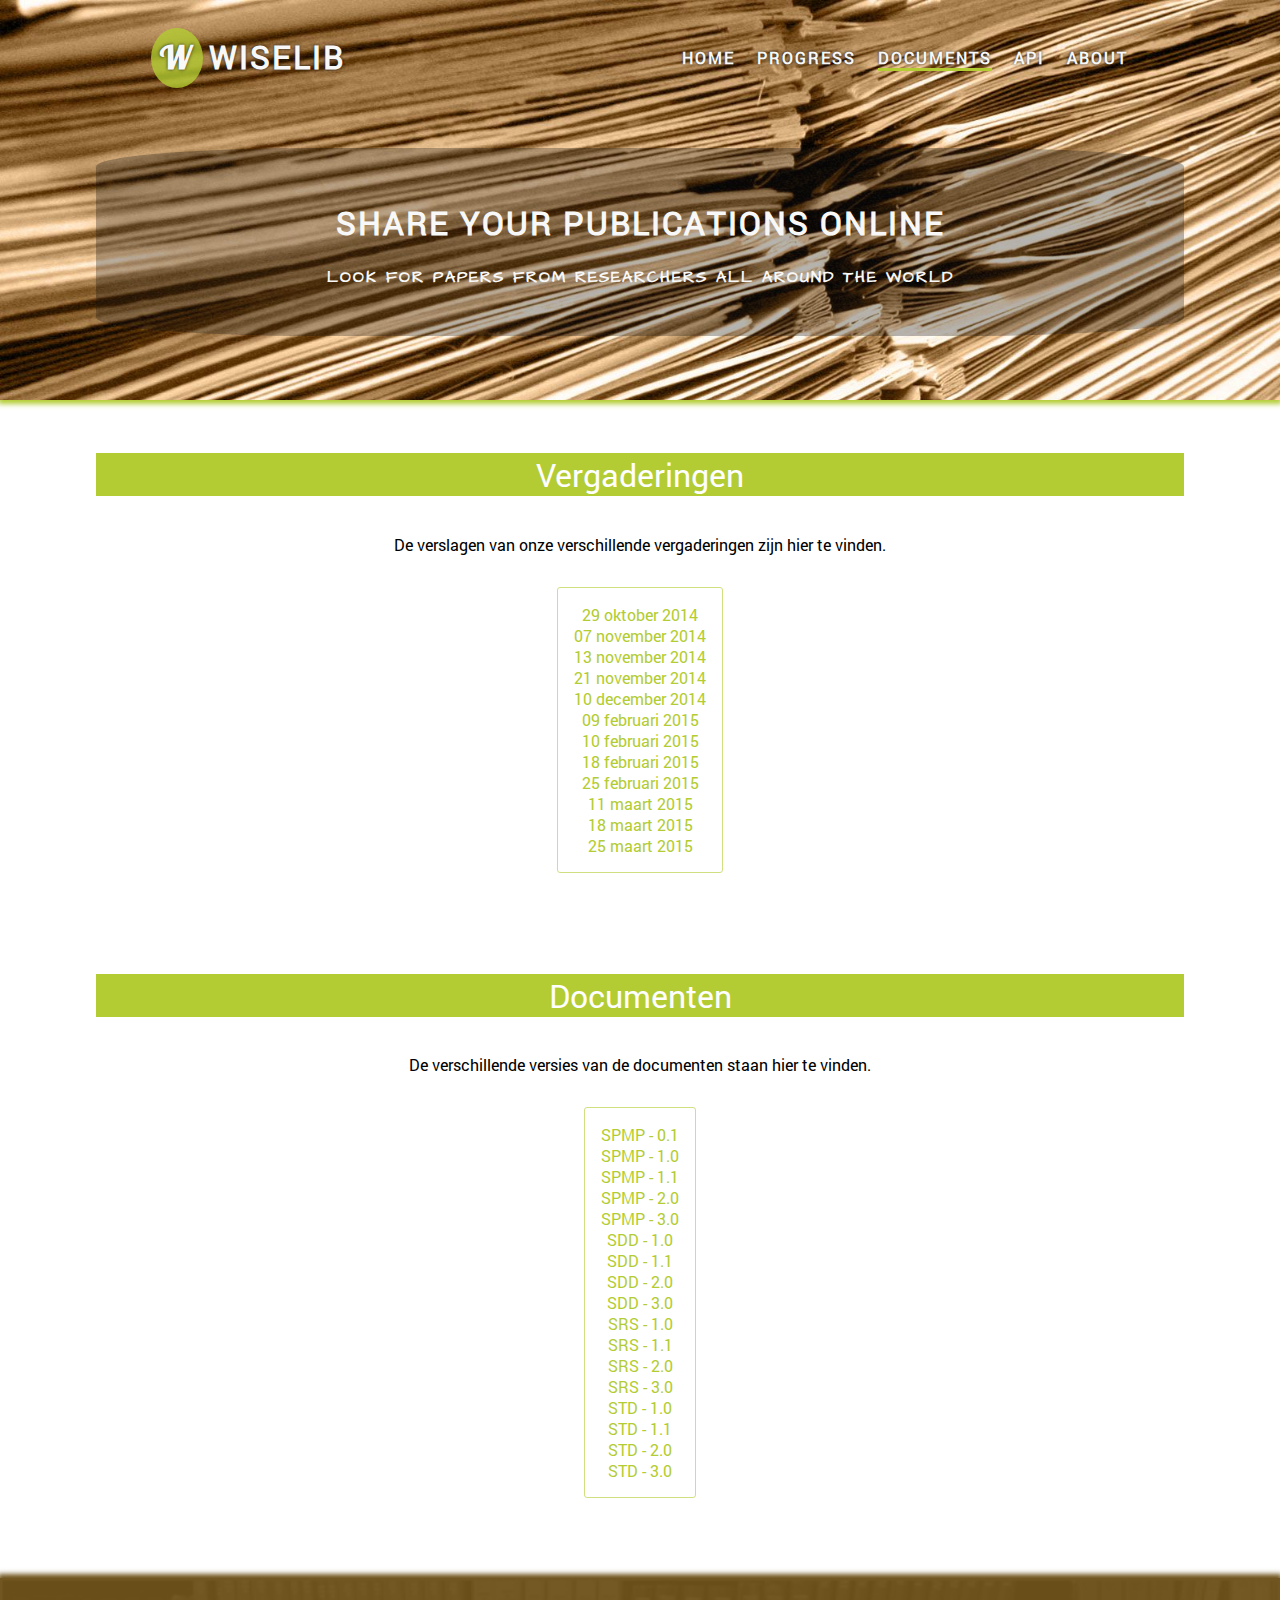
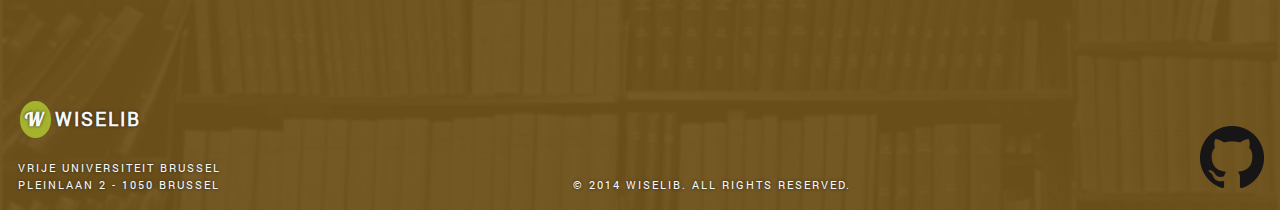
<file: documents.html>
<!DOCTYPE html>
<html>
    <head>
        <meta charset="utf-8" />
        <link rel="stylesheet" href="stylesheet.css" />
        <title>WiseLib Documents</title>
    </head>
    <body>
        <header>
            <div class="logo">
                <h1 class="logo-name">WiseLib</h1>
            </div>
            <nav>
                <ul class="menu">
                    <li><a href="index.html">Home</a></li>
                    <li><a href="progress.html">Progress</a></li>
                    <li><a class="current-menu-item" href="#">Documents</a></li>
                    <li><a href="api.html">API</a></li>
                    <li><a href="about.html">About</a></li>
                </ul>
            </nav>
            <div class="banner-text">
                <h1>Share your publications online</h1>
                <p>Look for papers from researchers all around the world</p>
            </div>
        </header>
        <div class="content">
            <section>
                <h1 class="section-title">Vergaderingen</h1>
                <p>De verslagen van onze verschillende vergaderingen zijn hier te vinden.</p>
                <ul class="download-list">
                    <li>
                        <a href="doc/meetings/meeting-29-10-14.pdf" target="_blank">29 oktober 2014</a>
                    </li>
                    <li>
                        <a href="doc/meetings/meeting-07-11-14.pdf" target="_blank">07 november 2014</a>
                    </li>
                    <li>
                        <a href="doc/meetings/meeting-13-11-14.pdf" target="_blank">13 november 2014</a>
                    </li>
                    <li>
                        <a href="doc/meetings/meeting-21-11-14.pdf" target="_blank">21 november 2014</a>
                    </li>
                    <li>
                        <a href="doc/meetings/meeting-10-12-14.pdf" target="_blank">10 december 2014</a>
                    </li>
                    <li>
                        <a href="doc/meetings/meeting-09-02-15.pdf" target="_blank">09 februari 2015</a>
                    </li>
                    <li>
                        <a href="doc/meetings/meeting-10-02-15.pdf" target="_blank">10 februari 2015</a>
                    </li>
                    <li>
                        <a href="doc/meetings/meeting-18-02-15.pdf" target="_blank">18 februari 2015</a>
                    </li>
                    <li>
                        <a href="doc/meetings/meeting-25-02-15.pdf" target="_blank">25 februari 2015</a>
                    </li>
                    <li>
                        <a href="doc/meetings/meeting-11-03-15.pdf" target="_blank">11 maart 2015</a>
                    </li>
                    <li>
                        <a href="doc/meetings/meeting-18-03-15.pdf" target="_blank">18 maart 2015</a>
                    </li>
                    <li>
                        <a href="doc/meetings/meeting-25-03-15.pdf" target="_blank">25 maart 2015</a>
                    </li>
                </ul>
            </section>
            <section>
                <h1 class="section-title">Documenten</h1>
                <p>De verschillende versies van de documenten staan hier te vinden.</p>
                <ul class="download-list">
                    <li>
                        <a href="doc/spmp.pdf" target="_blank">SPMP - 0.1</a>
                    </li>
                    <li>
                        <a href="doc/iter1-draft/SPMP.pdf" target="_blank">SPMP - 1.0</a>
                    </li>
                    <li>
                        <a href="doc/iter1/SPMP.pdf" target="_blank">SPMP - 1.1</a>
                    </li>
                    <li>
                        <a href="doc/iter2/SPMP.pdf" target="_blank">SPMP - 2.0</a>
                    </li>
                    <li>
                        <a href="doc/iter3/SPMP.pdf" target="_blank">SPMP - 3.0</a>
                    </li>
                    <li>
                        <a href="doc/iter1-draft/SDD.pdf" target="_blank">SDD - 1.0</a>
                    </li>
                    <li>
                        <a href="doc/iter1/SDD.pdf" target="_blank">SDD - 1.1</a>
                    </li>
                    <li>
                        <a href="doc/iter2/SDD.pdf" target="_blank">SDD - 2.0</a>
                    </li>
                    <li>
                        <a href="doc/iter3/SDD.pdf" target="_blank">SDD - 3.0</a>
                    </li>
                    <li>
                        <a href="doc/iter1-draft/SRS.pdf" target="_blank">SRS - 1.0</a>
                    </li>
                    <li>
                        <a href="doc/iter1/SRS.pdf" target="_blank">SRS - 1.1</a>
                    </li>
                    <li>
                        <a href="doc/iter2/SRS.pdf" target="_blank">SRS - 2.0</a>
                    </li>
                    <li>
                        <a href="doc/iter3/SRS.pdf" target="_blank">SRS - 3.0</a>
                    </li>
                    <li>
                        <a href="doc/iter1-draft/STD.pdf" target="_blank">STD - 1.0</a>
                    </li>
                    <li>
                        <a href="doc/iter1/STD.pdf" target="_blank">STD - 1.1</a>
                    </li>
                    <li>
                        <a href="doc/iter2/STD.pdf" target="_blank">STD - 2.0</a>
                    </li>
                    <li>
                        <a href="doc/iter3/STD.pdf" target="_blank">STD - 3.0</a>
                    </li>
                </ul>
            </section>
        </div>
        <footer>
            <div class="address">
                <h3 class="logo-name">WiseLib</h3>
                <p>Vrije Universiteit Brussel</p>
                <p>Pleinlaan 2 - 1050 Brussel</p>
            </div>
            <p>© 2014 WiseLib. All rights reserved.</p>
            <a href="https://github.com/WiseLib" target="_blank"><img src="img/github.png" /></a>
        </footer>
    </body>
</html>
</file>
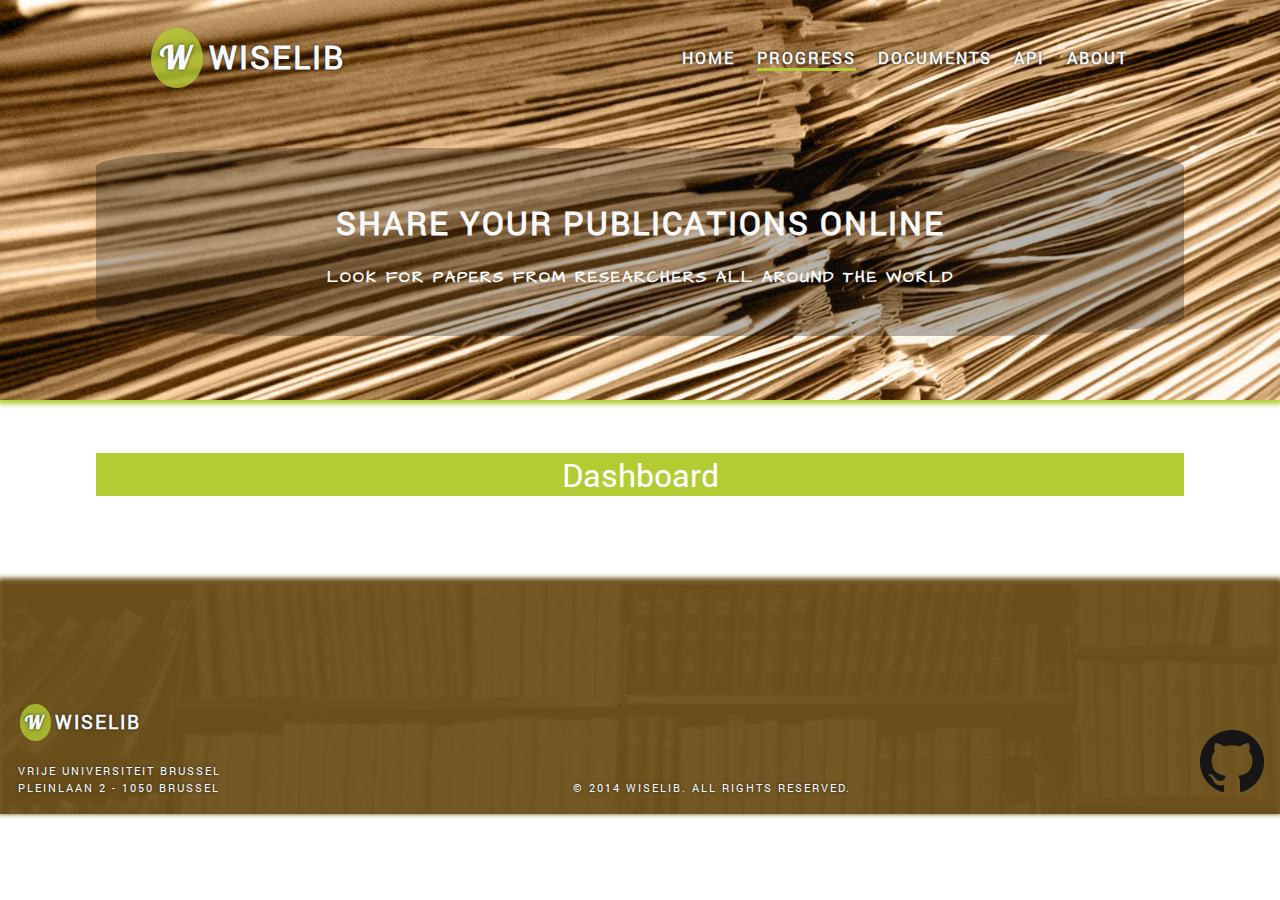
<file: progress.html>
<!DOCTYPE html>
<html>
    <head>
        <meta charset="utf-8" />
        <link rel="stylesheet" href="stylesheet.css" />
        <link rel="stylesheet" href="font/font-awesome/css/font-awesome.min.css">
        <title>WiseLib Home Page</title>
    </head>
    <body>
        <header>
            <div class="logo">
                <h1 class="logo-name">WiseLib</h1>
            </div>
            <nav>
                <ul class="menu">
                    <li><a href="index.html">Home</a></li>
                    <li><a class="current-menu-item" href="#">Progress</a></li>
                    <li><a href="documents.html">Documents</a></li>
                    <li><a href="api.html">API</a></li>
                    <li><a href="about.html">About</a></li>
                </ul>
            </nav>
            <div class="banner-text">
                <h1>Share your publications online</h1>
                <p>Look for papers from researchers all around the world</p>
            </div>
        </header>
        <div class="content">
            <section id="requirements-dashboard">
                <h1 class="section-title">Dashboard</h1>
            </section>
        </div>
        <footer>
            <div class="address">
                <h3 class="logo-name">WiseLib</h3>
                <p>Vrije Universiteit Brussel</p>
                <p>Pleinlaan 2 - 1050 Brussel</p>
            </div>
            <p>© 2014 WiseLib. All rights reserved.</p>
            <a href="https://github.com/WiseLib" target="_blank"><img src="img/github.png" /></a>
        </footer>
    </body>
    <script src="requirements.js"></script>
</html>
</file>
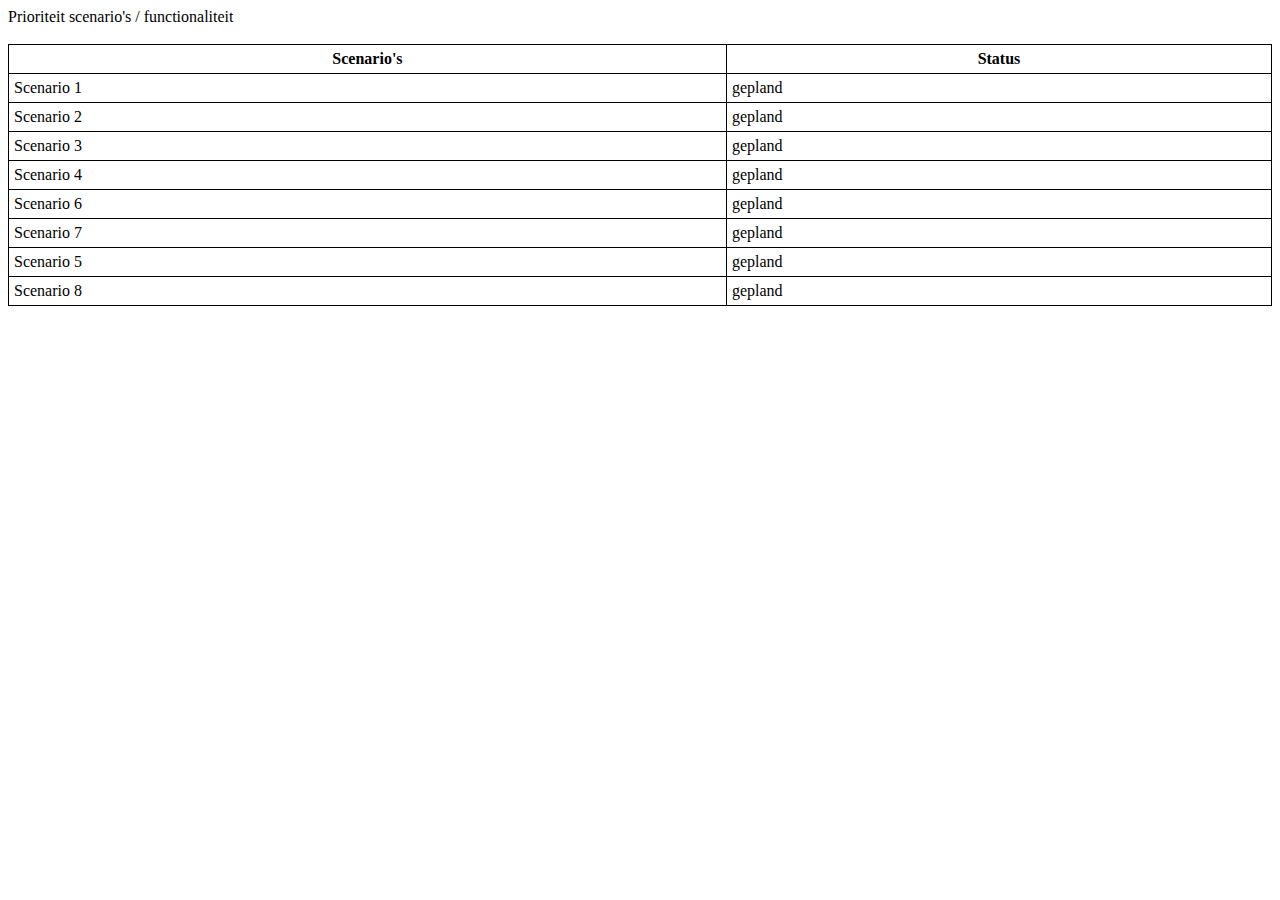
<file: voortgang.html>
<!DOCTYPE html>
<html>
<head>
<style>
table, th, td {
    border: 1px solid black;
    border-collapse: collapse;
}
th, td {
    padding: 5px;
}
</style>
</head>
<body>

<h>Prioriteit scenario's / functionaliteit</h>
<br></br>
<table style="width:100%" border="1" align="center">
<tr >
<th >Scenario's</th>
<th>Status</th>
</tr>
<tr>
<td >Scenario 1</td>
<td>gepland</td>
</tr>
<tr>
<td >Scenario 2</td>
<td>gepland</td>
</tr>
<tr>
<td >Scenario 3</td>
<td>gepland</td>
</tr>
<tr>
<td >Scenario 4</td>
<td>gepland</td>
</tr>
<tr>
<td >Scenario 6</td>
<td>gepland</td>
</tr>
<tr>
<td >Scenario 7</td>
<td>gepland</td>
</tr>
<tr>
<td >Scenario 5</td>
<td>gepland</td>
</tr>
<tr>
<td >Scenario 8</td>
<td>gepland</td>
</tr>

</table>

</body>
</html>
</file>
<file: stylesheet.css>
@font-face {
    font-family : "roboto-regular";
    src:url("font/Roboto-Regular.ttf");
}

@font-face {
    font-family : "lobster";
    src:url("font/Lobster.otf");
}

@font-face {
    font-family : "architects-daughter";
    src:url("font/ArchitectsDaughter.ttf");
}

* {
    font-family: "roboto-regular";
}

body {
    margin: 0;
}

a {
    text-decoration: none;
    color:rgb(179,204,51);
}

ul {
    list-style-type: none;
}

header, footer {
    display:-webkit-flex;
    display:flex;
    -webkit-flex-wrap:wrap;
    flex-wrap:wrap;
    -webkit-justify-content: space-around;
    justify-content: space-around;
    
    text-transform:uppercase;
    color:rgb(248,248,248);
    font-weight: bold;
    text-shadow: 0 0 0.2em rgb(32,32,32);
    letter-spacing:2px;
    
    z-index: 2;
    position:relative;
}

header {
    background-image: url("img/background-banner.jpg");
    background-size: cover;
    -webkit-align-items: center;
    align-items: center;
    box-shadow: 0px 2px 5px 2px rgb(179,204,51);
}

footer {
    min-height: 200px;
    margin-top: 2em;
    padding: 1em;
    background-color: /*rgb(179,204,51);*//*rgb(125,143,36);*/rgb(110,82,27);
    box-shadow: 0px -2px 5px 2px rgb(110,82,27);
    
    -webkit-align-items: flex-end;
    align-items: flex-end;
    -webkit-justify-content: space-between;
    justify-content: space-between;
}
footer::after {
    content:"";
    background-image: url("img/background-footer.jpg");
    z-index: -1;
    opacity: 0.05;
    background-size:cover;
    top:0;
    left:0;
    bottom:0;
    right:0;
    position:absolute;
}
footer p {
    margin: 0.2em;
    font-weight: normal;
    font-size: 0.7em;
}

.logo-name:before {
    display:inline-block;
    content:"W";
    font-family:"lobster";
    background-color: rgba(179,204,51,0.8);
    border-radius:50%;
    margin: 0.2em;
    padding:0.3em;
}

.menu li{
    display: inline-block;
}
.menu a {
    text-decoration: none;
    color:rgb(248,248,248);
    /*color:rgb(179,204,51);*/
    
    margin-left: 0.5em;
    margin-right: 0.5em;
    
}
.menu a:hover {
    border-bottom: 3px solid rgb(179,204,51);
}

.current-menu-item {
    border-bottom: 3px solid rgb(179,204,51);
}

.banner-text {
    min-width: 80%;
    text-align:center;
    
    margin: 2em;
    padding: 2em;
    margin-bottom:4em;
    background-color: rgba(16,16,16, 0.3);
    border-radius: 20%/10%;
    text-shadow: none;
}

.banner-text p {
    font-family: "architects-daughter";
}

.content {
    margin:0;
    padding:0;
}

section {
    padding: 2em;
    padding-left: 10%;
    padding-right: 10%;
    /*background-color : rgb(243,247,224);*//*rgb(232,239,192);*/
    
    display: -webkit-flex;
    display: flex;
    -webkit-flex-direction:column;
    flex-direction:column;
    /*justify-content:center;*/
    -webkit-align-items:center;
    align-items:center;
}

section > * {
    padding-left: 1em;
    padding-right: 1em;
}

.section-title {
    min-width:100%;
    text-align: center;
    color:rgb(255,255,255);
    background-color:rgb(179,204,51);
    font-size: 2em;
    font-weight: normal;
}

.download-list {
    text-align:center;
    padding:1em;
    display:inline-block;
    border: 1px solid rgb(208,224,129);
    border-radius: 3px;
    
}

.person {
    padding: 1em;
    margin: 0.2em;
    border: 1px solid rgb(208,224,129);
}

.person-header {
    display: -webkit-flex;
    display: flex;
    -webkit-align-items: flex-start;
    align-items: flex-start;
}

.name {
    margin-left: 2em;
}

.name h2 {
    margin-bottom: 0.1em;
}

.name p {
    color:rgb(128,128,128);
    margin-top: 0.1em;
}

.person img {
    width: 150px;
    height: auto;
}

table {
    border-collapse : collapse;
}

th, td {
    text-align:left;
    padding : 0.5em;
    padding-left: 3em;
    padding-right: 3em;
    border: 1px solid rgb(200,200,200);
}

.api-body {
    width: 100%;
    height: 100%;
    border-style: none;
    border-radius: 5px;
    background-color: rgb(224,224,224);
}

.priority-none {
    color: rgb(103,103,103);
}
.priority-low {
    color: rgb(179,204,51);
}
.priority-medium {
    color: rgb(255,123,27);
}
.priority-high {
    color: rgb(208,90,67);
}

.completed-true {
    /*opacity: 0.5;*/
}

.completed-false {
    /*background-color : rgb(228,159,145);*/
}

.demo-link {
    display:inline-block;
    background-color: rgb(179,204,51);
    color: white;
    width:40%;
    font-size: 2em;
    padding: 1em;
    text-align: center;
    border-radius: .3em;
}
</file>
